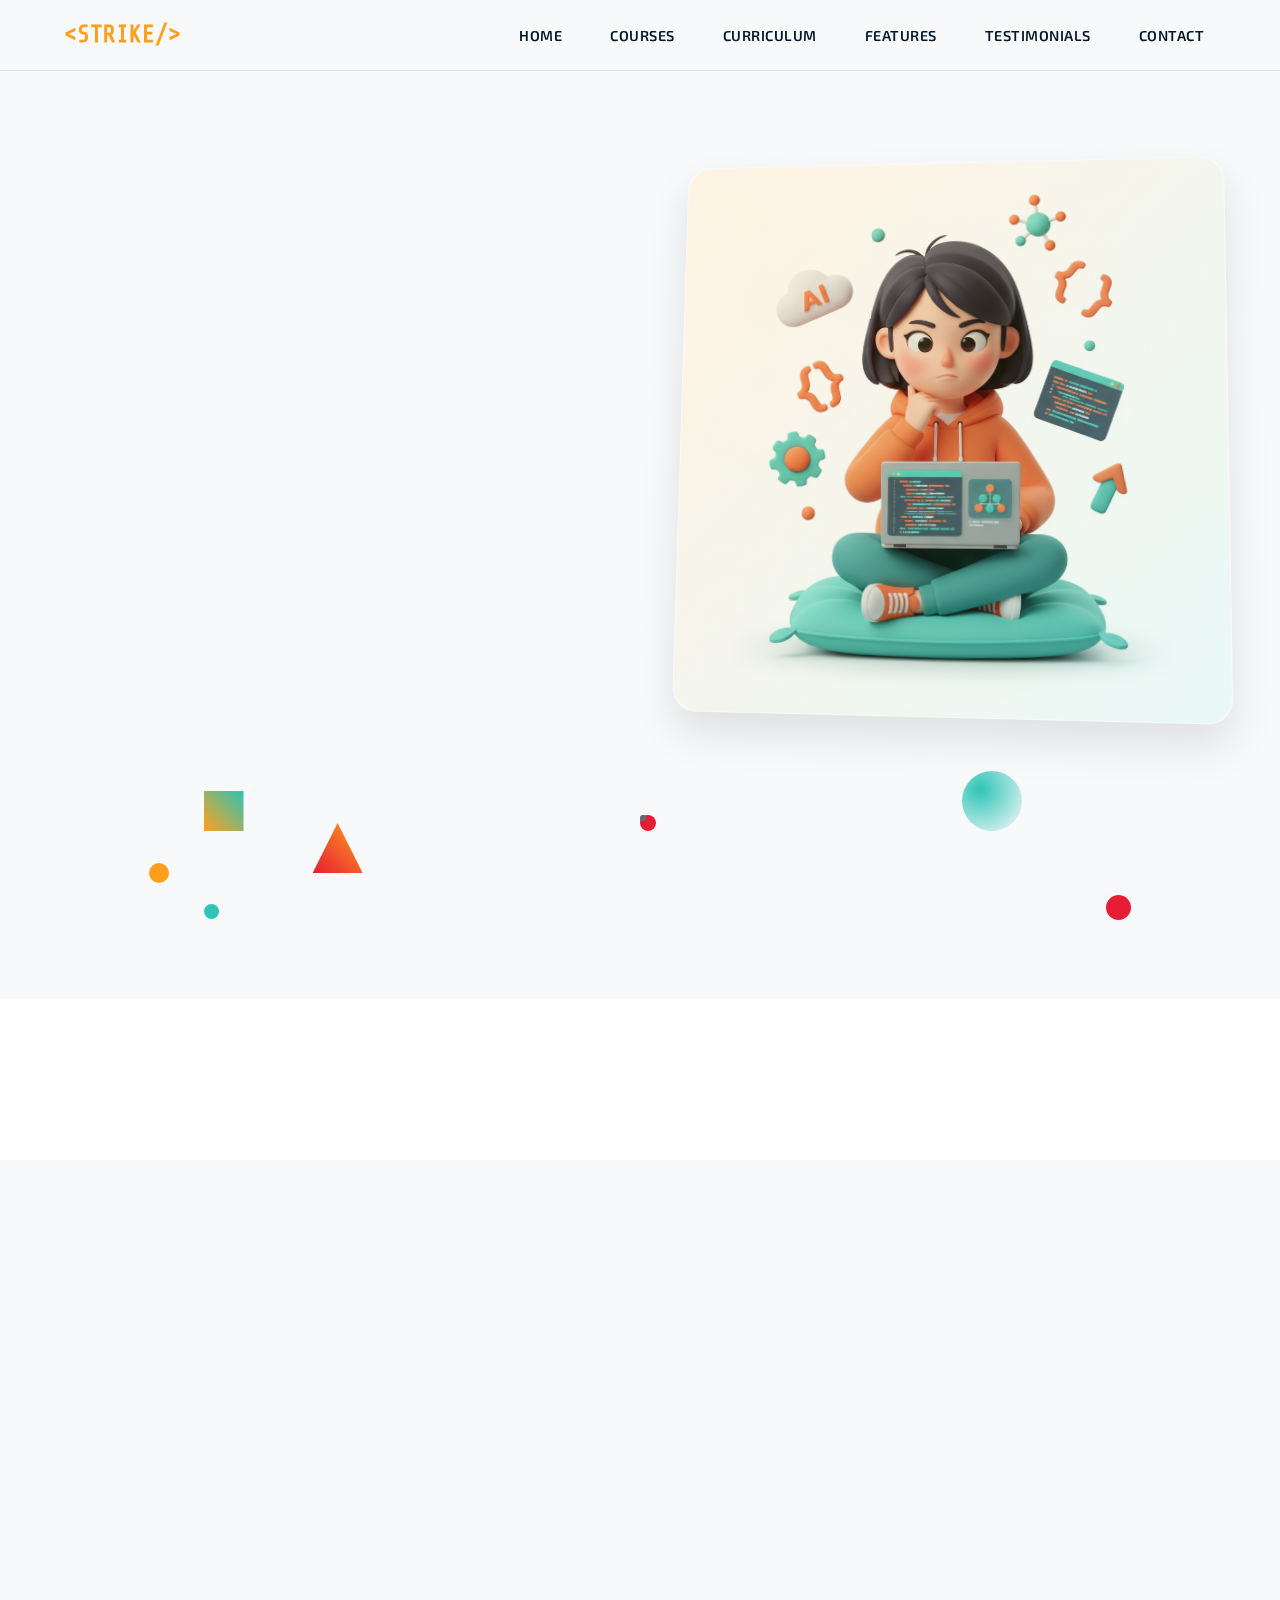
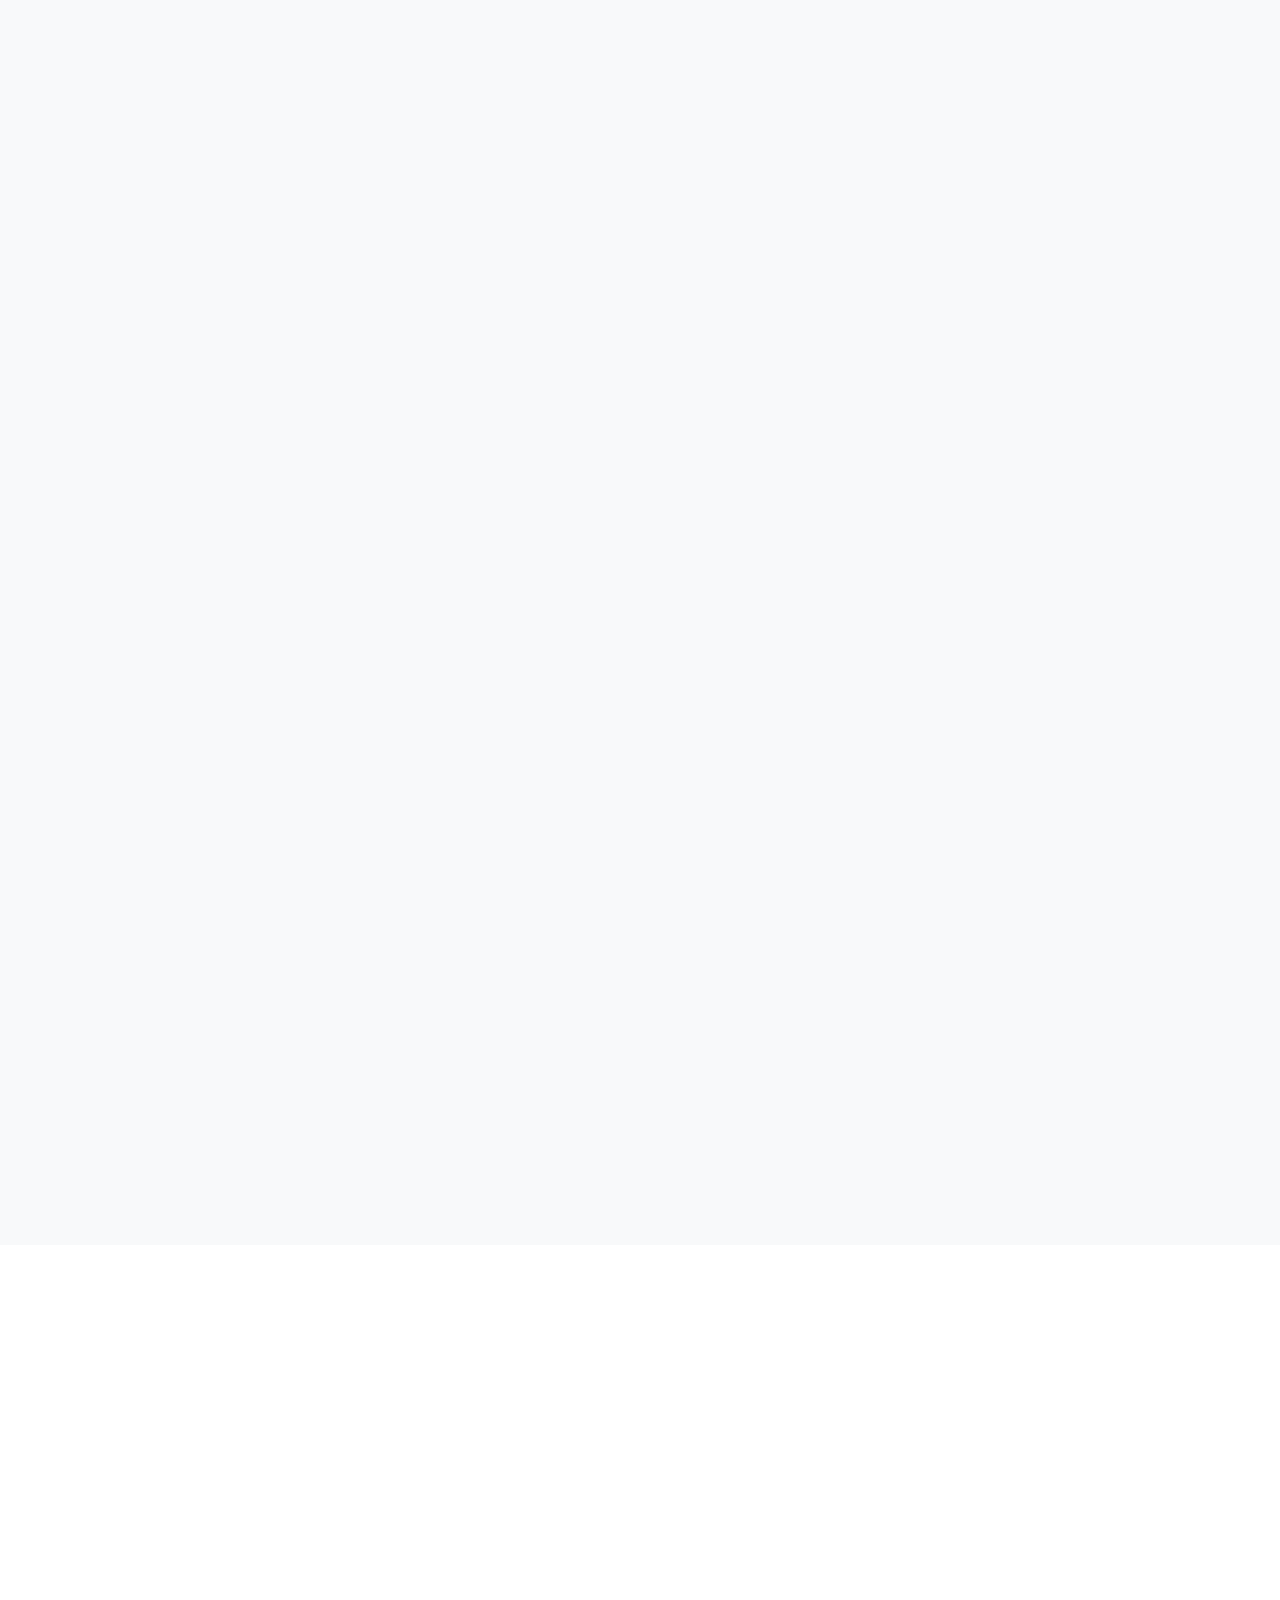
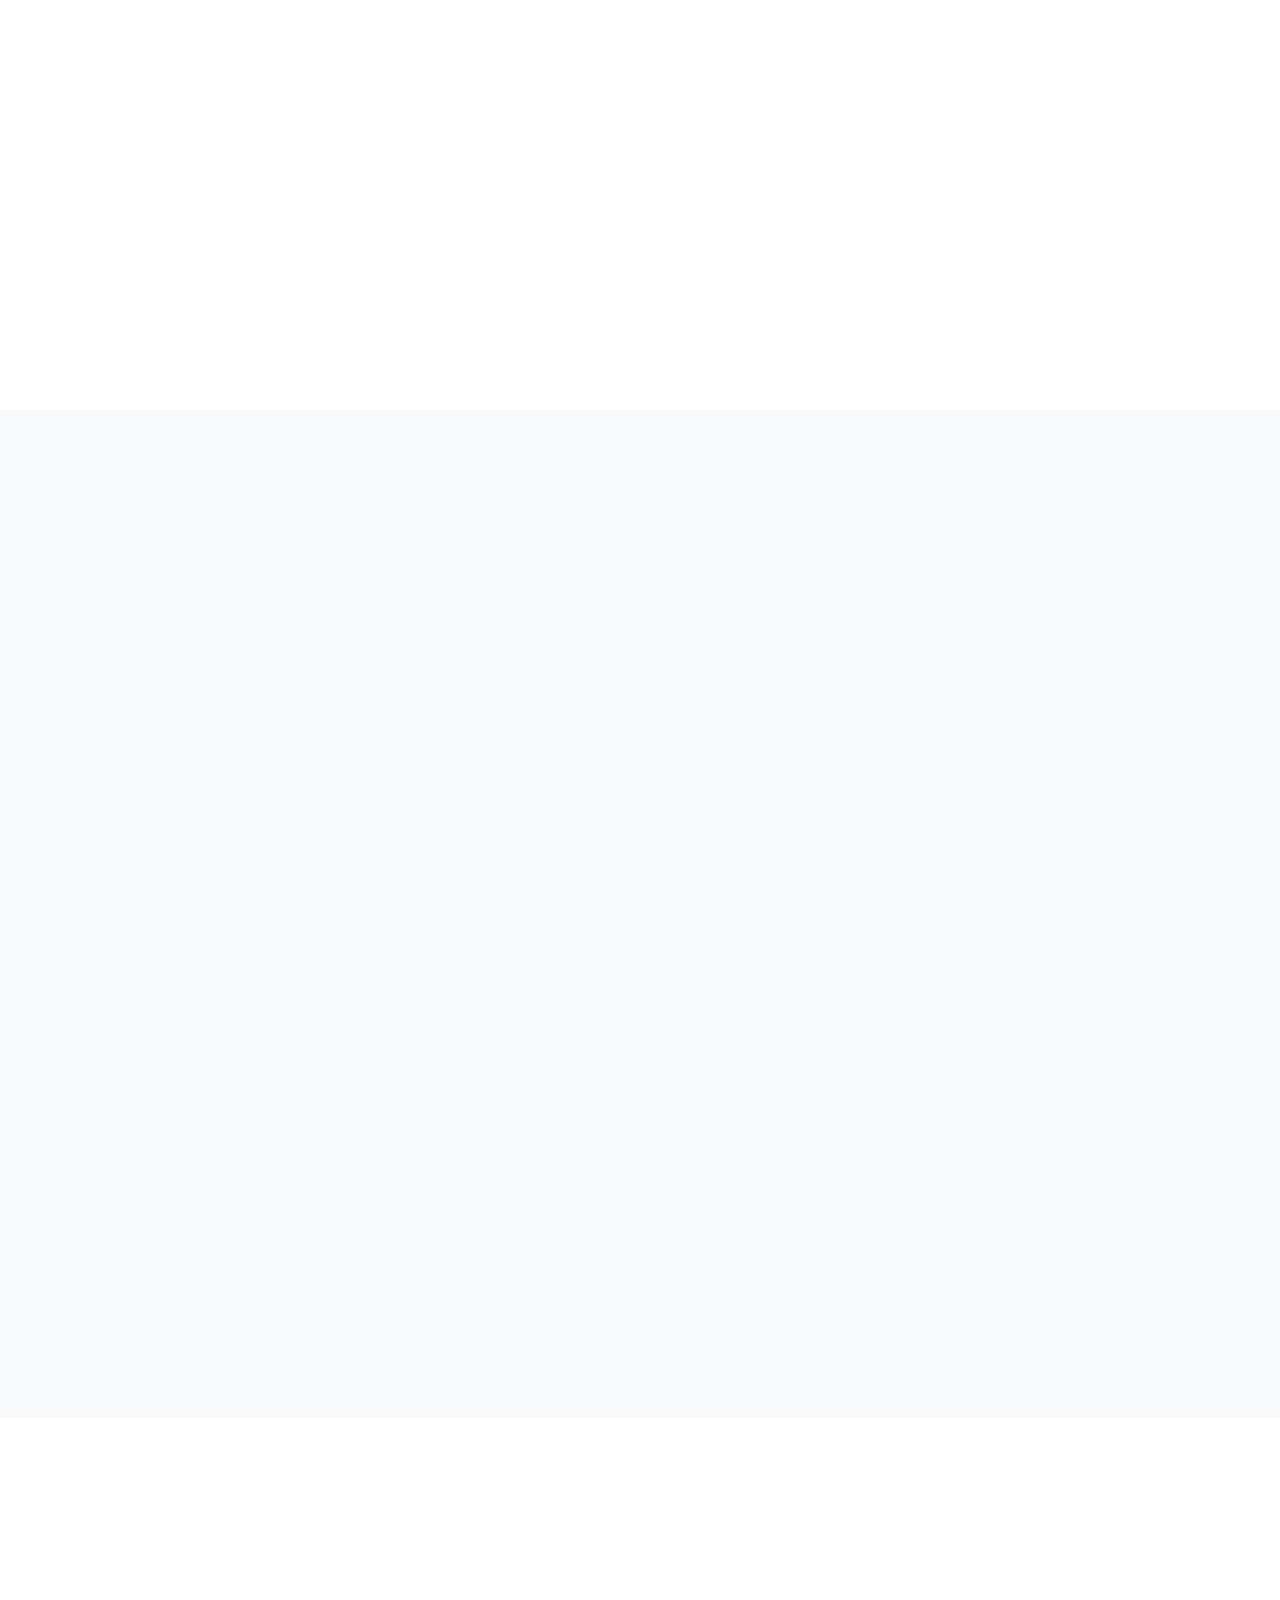
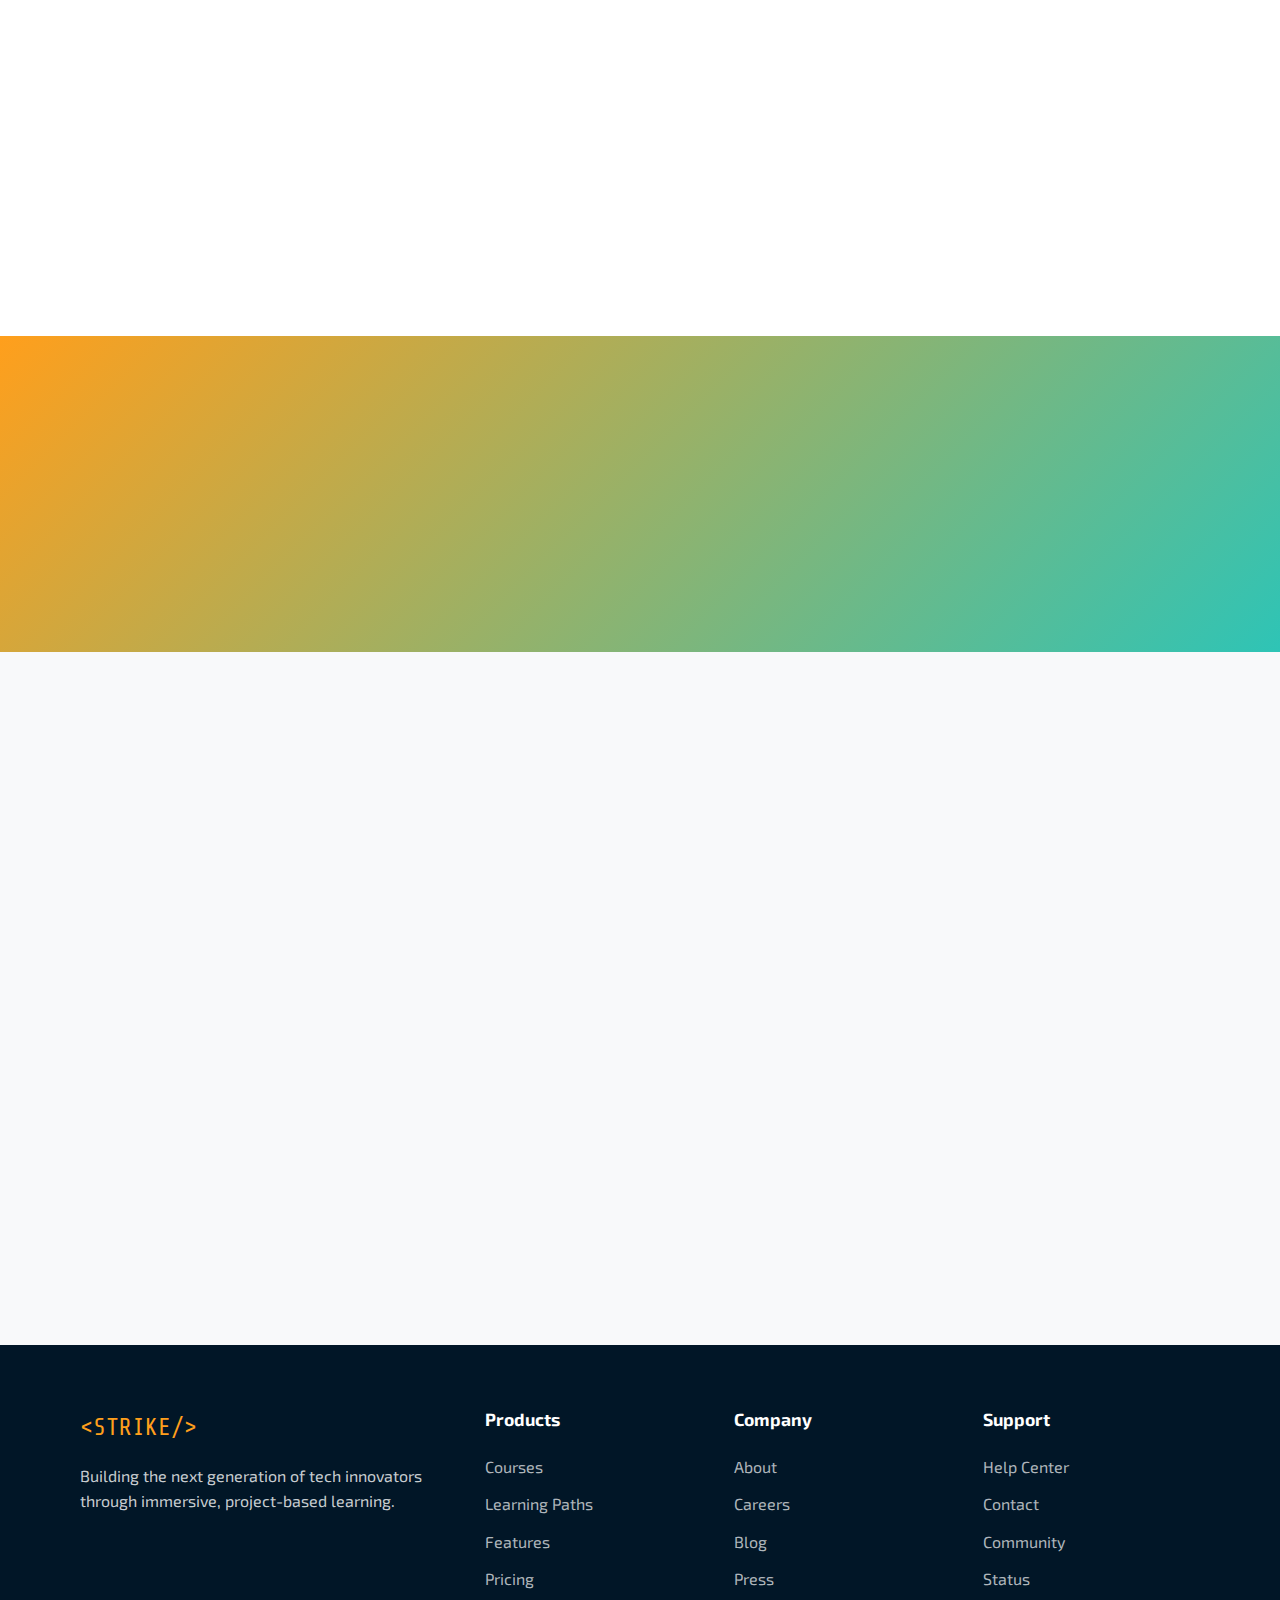
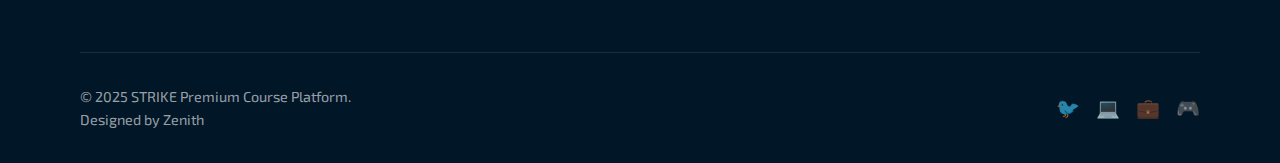
<file: index.html>
<!DOCTYPE html>
<html lang="en">
<head>
    <meta charset="UTF-8">
    <meta name="viewport" content="width=device-width, initial-scale=1.0">
    <title>STRIKE | Futuristic Education Platform</title>
    <link href="https://fonts.googleapis.com/css2?family=Exo+2:wght@300;400;600;700;800&family=Share+Tech+Mono&display=swap" rel="stylesheet">
    <link rel="stylesheet" href="style.css">
</head>
<body>


    <!-- Header with Navigation -->
    <header class="header" role="banner">
        <nav class="nav" role="navigation" aria-label="Main navigation">
            <div class="nav__brand">
                <span class="nav__logo" aria-hidden="true">&lt;STRIKE/&gt;</span>
            </div>
            <ul class="nav__menu">
                <li class="nav__item"><a href="#home" class="nav__link">Home</a></li>
                <li class="nav__item"><a href="#courses" class="nav__link">Courses</a></li>
                <li class="nav__item"><a href="#curriculum" class="nav__link">Curriculum</a></li>
                <li class="nav__item"><a href="#features" class="nav__link">Features</a></li>
                <li class="nav__item"><a href="#testimonials" class="nav__link">Testimonials</a></li>
                <li class="nav__item"><a href="#contact" class="nav__link">Contact</a></li>
            </ul>
            <div class="nav__hamburger" aria-label="Toggle menu" aria-expanded="false">
                <span></span>
                <span></span>
                <span></span>
            </div>
        </nav>
    </header>


        <!-- Main Section -->
    <main id="main-content" role="main">

        <!-- Hero Section -->
        <section id="home" class="hero section">
            <div class="container">
                <div class="hero__content">
                    <!-- <div class="hero__badge neon-glow">PREMIER TECH EDUCATION</div> -->
                    <h1 class="hero__title stagger-reveal">
                        <span class="hero__title-line">Code The</span>
                        <span class="hero__title-line hero__title--accent">Future</span>
                        <span class="hero__title-line">Learn Without Limits</span>
                    </h1>
                    <p class="hero__description fade-up">
                        Join the STRIKE Premium Course Platform and master cutting-edge technologies through immersive, 
                        project-based learning <br> experiences designed for the next generation of innovators.
                    </p>
                    <div class="hero__cta fade-up">
                        <a href="https://coderarmy.in/#course" target="_blank"><button class="btn btn--primary scan-sweep">Start Learning Free</button></a>
                        <a href="https://coderarmy.in/hackathon" target="_blank"><button class="btn btn--secondary magnetic-hover">About Hackathon</button></a>
                    </div>
                    <div class="hero__stats fade-up">
                        <div class="stat">
                            <div class="stat__number">5+</div>
                            <div class="stat__label">Courses</div>
                        </div>
                        <div class="stat">
                            <div class="stat__number">202K+</div>
                            <div class="stat__label">Students</div>
                        </div>
                        <div class="stat">
                            <div class="stat__number">98%</div>
                            <div class="stat__label">Success Rate</div>
                        </div>
                    </div>
                </div>
                
                <div class="hero__visual">
                    <div class="floating-shapes">
                        <div class="shape shape--cube"></div>
                        <div class="shape shape--sphere"></div>
                        <div class="shape shape--pyramid"></div>
                    </div>
                    <div class="orbiting-dots" aria-hidden="true">
                        <div class="dot dot--1"></div>
                        <div class="dot dot--2"></div>
                        <div class="dot dot--3"></div>
                        <div class="dot dot--4"></div>
                    </div>
                </div>

                <div class="hero__visual">
                    <div class="hero__floating-elements">
                        <div class="floating-element floating-element--1"></div>
                        <div class="floating-element floating-element--2"></div>
                        <div class="floating-element floating-element--3"></div>
                    </div>
                    <div class="hero__image-container neon-glow">
                        <img src="03.png" 
                             alt="STRIKE Education Platform - Students learning together" 
                             class="hero__image">
                        <div class="hero__image-overlay"></div>
                    </div>
                </div>

            </div>
        </section>


        <!-- Partners Section -->
        <section class="partners section">
            <div class="container">
                <p class="partners__label fade-up">Trusted by leading tech companies</p>
                <div class="partners__grid">
                    <div class="partner-logo fade-up">GOOGLE</div>
                    <div class="partner-logo fade-up">TECHNOVA</div>
                    <div class="partner-logo fade-up">QUANTUM</div>
                    <div class="partner-logo fade-up">SYNAPSE</div>
                    <div class="partner-logo fade-up">NEXUS AI</div>
                </div>
            </div>
        </section>

        <!-- Enhanced Courses Section -->
        <section id="courses" class="courses section">
            <div class="container">
                <div class="section-header fade-up">
                    <h2 class="section-title">Advanced Course Catalog</h2>
                    <p class="section-subtitle">Master in-demand technologies with our comprehensive learning paths</p>
                </div>

                <div class="course-grid">
                    <!-- Web Development Card -->
                    <article class="course-card neon-glow fade-up">
                        <div class="course-card__icon">⚡</div>
                        <h3 class="course-card__title">Web Development</h3>
                        <p class="course-card__description">
                            Full-stack development with modern frameworks, DevOps, and cloud deployment. Build responsive web applications from scratch.
                        </p>
                        <div class="course-card__meta">
                            <span class="course-card__duration">24 Weeks</span>
                            <span class="course-card__level">Advanced</span>
                        </div>
                        <button class="course-card__btn">Explore Path</button>
                    </article>

                    <!-- Cyber Security Card -->
                    <article class="course-card neon-glow fade-up">
                        <div class="course-card__icon">🛡️</div>
                         <h3 class="course-card__title">Cybersecurity</h3>
                         <p class="course-card__description">
                            Master ethical hacking, threat detection, and network defense. Build secure systems through hands-on penetration testing and cyber attack simulations.
                         </p>
                        <div class="course-card__meta">
                            <span class="course-card__duration">16 Weeks</span>
                            <span class="course-card__level">Advanced</span>
                         </div>
                         <button class="course-card__btn">Explore Path</button>
                    </article>


                    <!-- Operating Systems Card -->
                    <article class="course-card neon-glow fade-up">
                        <div class="course-card__icon">💻</div>
                        <h3 class="course-card__title">Operating Systems</h3>
                        <p class="course-card__description">
                            Deep dive into kernel development, process management, and system architecture. Understand how computers work at the core level.
                        </p>
                        <div class="course-card__meta">
                            <span class="course-card__duration">14 Weeks</span>
                            <span class="course-card__level">Advanced</span>
                        </div>
                        <button class="course-card__btn">Explore Path</button>
                    </article>

                    <!-- Live DSA Card -->
                    <article class="course-card neon-glow fade-up">
                        <div class="course-card__icon">📊</div>
                        <h3 class="course-card__title">Live DSA</h3>
                        <p class="course-card__description">
                            Data Structures and Algorithms with real-time coding sessions and interviews. Master problem-solving techniques.
                        </p>
                        <div class="course-card__meta">
                            <span class="course-card__duration">16 Weeks</span>
                            <span class="course-card__level">All Levels</span>
                        </div>
                        <button class="course-card__btn">Explore Path</button>
                    </article>

                    <!-- Generative AI Card -->
                    <article class="course-card neon-glow fade-up">
                        <div class="course-card__icon">🤖</div>
                        <h3 class="course-card__title">Generative AI</h3>
                        <p class="course-card__description">
                            Build and deploy cutting-edge GenAI models, transformers, and diffusion networks. Create intelligent applications.
                        </p>
                        <div class="course-card__meta">
                            <span class="course-card__duration">18 Weeks</span>
                            <span class="course-card__level">Advanced</span>
                        </div>
                        <button class="course-card__btn">Explore Path</button>
                    </article>

                    <!-- Data Science Card -->
                    <article class="course-card neon-glow fade-up">
                        <div class="course-card__icon">📈</div>
                        <h3 class="course-card__title">Data Science</h3>
                        <p class="course-card__description">
                            Advanced analytics, machine learning, and data-driven decision making. Transform data into actionable insights.
                        </p>
                        <div class="course-card__meta">
                            <span class="course-card__duration">24 Weeks</span>
                            <span class="course-card__level">Intermediate</span>
                        </div>
                        <button class="course-card__btn">Explore Path</button>
                    </article>

                    <!-- NLP Card -->
                    <article class="course-card neon-glow fade-up">
                        <div class="course-card__icon">🗣️</div>
                        <h3 class="course-card__title">NLP</h3>
                        <p class="course-card__description">
                            Natural Language Processing with transformers, LLMs, and real-world applications. Make computers understand human language.
                        </p>
                        <div class="course-card__meta">
                            <span class="course-card__duration">12 Weeks</span>
                            <span class="course-card__level">Advanced</span>
                        </div>
                        <button class="course-card__btn">Explore Path</button>
                    </article>

                    <!-- ML Engineering Card -->
                    <article class="course-card neon-glow fade-up">
                        <div class="course-card__icon">⚙️</div>
                        <h3 class="course-card__title">ML Engineering</h3>
                        <p class="course-card__description">
                            Production-ready machine learning systems, MLOps, and deployment strategies. Bridge the gap between research and production.
                        </p>
                        <div class="course-card__meta">
                            <span class="course-card__duration">20 Weeks</span>
                            <span class="course-card__level">Expert</span>
                        </div>
                        <button class="course-card__btn">Explore Path</button>
                    </article>

                    <!-- System Design Card -->
                    <article class="course-card neon-glow fade-up">
                        <div class="course-card__icon">🔧</div>
                        <h3 class="course-card__title">System Design</h3>
                        <p class="course-card__description">
                            Architect scalable, reliable distributed systems and microservices. Master system design fundamentals, learn design patterns and best practices.
                        </p>
                        <div class="course-card__meta">
                            <span class="course-card__duration">10 Weeks</span>
                            <span class="course-card__level">Intermediate</span>
                        </div>
                        <button class="course-card__btn">Explore Path</button>
                    </article>


                </div>
            </div>
        </section>

        <!-- Curriculum Section -->
        <section id="curriculum" class="curriculum section">
            <div class="container">
                <div class="section-header fade-up">
                    <h2 class="section-title">Structured Learning Paths</h2>
                    <p class="section-subtitle">Comprehensive curriculum designed by industry experts</p>
                </div>

                <div class="curriculum-grid">
                    <div class="path-card parallax-depth fade-up">
                        <h3 class="path-card__title">Web Development Path</h3>
                        <div class="path-card__progress">
                            <div class="progress-bar">
                                <div class="progress-fill" style="width: 85%"></div>
                            </div>
                            <span>85% Completion Rate</span>
                        </div>
                        <ul class="path-card__modules">
                            <li class="module-item">
                                <span class="module-check">✓</span>
                                HTML5 & CSS3 Advanced Concepts
                            </li>
                            <li class="module-item">
                                <span class="module-check">✓</span>
                                JavaScript ES6+ & Modern Frameworks
                            </li>
                            <li class="module-item">
                                <span class="module-check">✓</span>
                                React/Vue.js Mastery
                            </li>
                            <li class="module-item">
                                <span class="module-check">●</span>
                                Node.js & Backend Development
                            </li>
                            <li class="module-item">
                                <span class="module-check">●</span>
                                Database Integration & APIs
                            </li>
                            <li class="module-item">
                                <span class="module-check">●</span>
                                DevOps & Cloud Deployment
                            </li>
                        </ul>
                    </div>

                    <div class="path-card parallax-depth fade-up">
                        <h3 class="path-card__title">AI & ML Engineering</h3>
                        <div class="path-card__progress">
                            <div class="progress-bar">
                                <div class="progress-fill" style="width: 70%"></div>
                            </div>
                            <span>70% Completion Rate</span>
                        </div>
                        <ul class="path-card__modules">
                            <li class="module-item">
                                <span class="module-check">✓</span>
                                Python for Data Science
                            </li>
                            <li class="module-item">
                                <span class="module-check">✓</span>
                                Statistical Learning & EDA
                            </li>
                            <li class="module-item">
                                <span class="module-check">✓</span>
                                Machine Learning Fundamentals
                            </li>
                            <li class="module-item">
                                <span class="module-check">●</span>
                                Deep Learning & Neural Networks
                            </li>
                            <li class="module-item">
                                <span class="module-check">●</span>
                                NLP & Computer Vision
                            </li>
                            <li class="module-item">
                                <span class="module-check">●</span>
                                MLOps & Production Deployment
                            </li>
                        </ul>
                    </div>
                </div>
            </div>
        </section>

        <!-- Features Section -->
        <section id="features" class="features section">
            <div class="container">
                <div class="section-header fade-up">
                    <h2 class="section-title">Why Choose STRIKE?</h2>
                    <p class="section-subtitle">Experience the future of tech education</p>
                </div>

                <div class="features-grid">
                <div class="feature-card fade-up">
                    <div class="feature-icon">🚀</div>
                    <h3>Live Interactive Sessions</h3>
                    <p>Real-time coding with industry experts and immediate feedback on your progress.</p>
                </div>
            
                <div class="feature-card fade-up">
                    <div class="feature-icon">📚</div>
                    <h3>Project-Based Learning</h3>
                    <p>Build portfolio-worthy projects that solve real-world problems and challenges.</p>
                </div>
            
                <div class="feature-card fade-up">
                    <div class="feature-icon">👥</div>
                    <h3>Community Driven</h3>
                    <p>Collaborate with peers, join study groups, and network with professionals.</p>
                </div>
            
                <div class="feature-card fade-up">
                    <div class="feature-icon">🎯</div>
                    <h3>Career Support</h3>
                    <p>Resume reviews, mock interviews, and direct connections to hiring partners.</p>
                </div>
            
                <div class="feature-card fade-up">
                    <div class="feature-icon">⚡</div>
                    <h3>Cutting-Edge Content</h3>
                    <p>Always updated curriculum with the latest technologies and best practices.</p>
                </div>
            
                <div class="feature-card fade-up">
                    <div class="feature-icon">🏆</div>
                    <h3>Certification</h3>
                    <p>Industry-recognized certificates that boost your career prospects.</p>
                </div>
            
                <div class="feature-card fade-up">
                    <div class="feature-icon">🌟</div>
                    <h3>1:1 Mentorship</h3>
                    <p>Personalized guidance from industry experts to accelerate your learning journey and career growth.</p>
                </div>
            
                <div class="feature-card fade-up">
                    <div class="feature-icon">📱</div>
                    <h3>Flexible Learning</h3>
                    <p>Learn at your own pace with lifetime access to course materials and 24/7 platform availability.</p>
                </div>
            </div>
            </div>
        </section>

        <!-- Testimonials Section -->
        <section id="testimonials" class="testimonials section">
            <div class="container">
                <div class="section-header fade-up">
                    <h2 class="section-title">Success Stories</h2>
                    <p class="section-subtitle">Hear from our alumni community</p>
                </div>

                <div class="testimonials-grid">
                    <div class="testimonial-card fade-up">
                        <div class="testimonial-content">
                            "STRIKE's structured learning path took me from junior developer to tech lead quickly."
                        </div>
                        <div class="testimonial-author">
                            <div class="author-avatar">PB</div>
                            <div class="author-info">
                                <div class="author-name">Pulkit Bhardwaj</div>
                                <div class="author-role">Senior ML Engineer @ TechNova</div>
                            </div>
                        </div>
                    </div>

                    <div class="testimonial-card fade-up">
                        <div class="testimonial-content">
                            "The project-based approach helped me build a portfolio that impressed recruiters. Landed my dream job at Google!"
                        </div>
                        <div class="testimonial-author">
                            <div class="author-avatar">PB</div>
                            <div class="author-info">
                                <div class="author-name">Priti Biswas</div>
                                <div class="author-role">Software Engineer @ Google</div>
                            </div>
                        </div>
                    </div>

                    <div class="testimonial-card fade-up">
                        <div class="testimonial-content">
                            "As a career switcher, STRIKE provided the structure and support I needed to break into tech successfully."
                        </div>
                        <div class="testimonial-author">
                            <div class="author-avatar">SB</div>
                            <div class="author-info">
                                <div class="author-name">Souvik Bag</div>
                                <div class="author-role">Full-Stack Developer @ Quantum</div>
                            </div>
                        </div>
                    </div>
                </div>
            </div>
        </section>

        <!-- CTA Section -->
        <section class="cta-section section">
            <div class="container">
                <div class="cta-content fade-up">
                    <h2 class="cta-title">Ready to Transform Your Career?</h2>
                    <p class="cta-description">
                        Join thousands of developers and engineers who have accelerated their careers with STRIKE.
                    </p>
                    <div class="cta-buttons">
                        <a href="https://coderarmy.in/#course" target="_blank"><button class="btn btn--primary scan-sweep">Start Free Trial</button></a>
                        <button class="btn btn--secondary magnetic-hover">Schedule a Call</button>
                    </div>
                </div>
            </div>
        </section>

        <!-- Contact Section -->
        <section id="contact" class="contact section">
            <div class="container">
                <div class="contact-grid">
                    <div class="contact-info fade-up">
                        <h2 class="section-title">Get In Touch</h2>
                        <p class="contact-description">
                            Have questions? Our team is here to help you start your learning journey.
                        </p>
                        <div class="contact-methods">
                            <div class="contact-method">
                                <div class="method-icon">📧</div>
                                <div class="method-info">
                                    <div class="method-label">Email</div>
                                    <div class="method-value">hello@strikecourse.com</div>
                                </div>
                            </div>
                            <div class="contact-method">
                                <div class="method-icon">🌐</div>
                                <div class="method-info">
                                    <div class="method-label">Discord</div>
                                    <div class="method-value">Join our community</div>
                                </div>
                            </div>
                            <div class="contact-method">
                                <div class="method-icon">📍</div>
                                <div class="method-info">
                                    <div class="method-label">Office</div>
                                    <div class="method-value">Delhi, India</div>
                                </div>
                            </div>
                        </div>
                    </div>

                    <div class="contact-form fade-up">
                        <form class="form">
                            <div class="form-group">
                                <label for="name" class="form-label">Full Name</label>
                                <input type="text" id="name" class="form-input" placeholder="Enter your name">
                            </div>
                            <div class="form-group">
                                <label for="email" class="form-label">Email Address</label>
                                <input type="email" id="email" class="form-input" placeholder="Enter your email">
                            </div>
                            <div class="form-group">
                                <label for="interest" class="form-label">Interest Area</label>
                                <select id="interest" class="form-select">
                                    <option value="">Select your interest</option>
                                    <option value="web-dev">Web Development</option>
                                    <option value="ai-ml">AI & Machine Learning</option>
                                    <option value="data-science">Data Science</option>
                                    <option value="system-design">System Design</option>
                                </select>
                            </div>
                            <div class="form-group">
                                <label for="message" class="form-label">Message</label>
                                <textarea id="message" class="form-textarea" placeholder="Tell us about your goals..." rows="4"></textarea>
                            </div>
                            <button type="submit" class="form-submit scan-sweep">Send Message</button>
                        </form>
                    </div>
                </div>
            </div>
        </section>
    </main>

    <!-- Footer -->
    <footer class="footer" role="contentinfo">
        <div class="container">
            <div class="footer-content">
                <div class="footer-brand">
                    <div class="footer-logo">&lt;STRIKE/&gt;</div>
                    <p class="footer-description">
                        Building the next generation of tech innovators through immersive, project-based learning.
                    </p>
                </div>

                <div class="footer-links">
                    <div class="footer-column">
                        <h4 class="footer-title">Products</h4>
                        <ul class="footer-list">
                            <li><a href="#courses">Courses</a></li>
                            <li><a href="#curriculum">Learning Paths</a></li>
                            <li><a href="#features">Features</a></li>
                            <li><a href="#pricing">Pricing</a></li>
                        </ul>
                    </div>

                    <div class="footer-column">
                        <h4 class="footer-title">Company</h4>
                        <ul class="footer-list">
                            <li><a href="#about">About</a></li>
                            <li><a href="#careers">Careers</a></li>
                            <li><a href="#blog">Blog</a></li>
                            <li><a href="#press">Press</a></li>
                        </ul>
                    </div>

                    <div class="footer-column">
                        <h4 class="footer-title">Support</h4>
                        <ul class="footer-list">
                            <li><a href="#help">Help Center</a></li>
                            <li><a href="#contact">Contact</a></li>
                            <li><a href="#community">Community</a></li>
                            <li><a href="#status">Status</a></li>
                        </ul>
                    </div>
                </div>
            </div>

            <div class="footer-bottom">
                <div class="footer-copyright">
                    &copy; 2025 STRIKE Premium Course Platform.<br>
                    Designed by Zenith
                </div>
                <div class="footer-social">
                    <a href="#" class="social-link" aria-label="Twitter">🐦</a>
                    <a href="#" class="social-link" aria-label="GitHub">💻</a>
                    <a href="#" class="social-link" aria-label="LinkedIn">💼</a>
                    <a href="#" class="social-link" aria-label="Discord">🎮</a>
                </div>
            </div>
        </div>
    </footer>
</body>
</html>
</file>
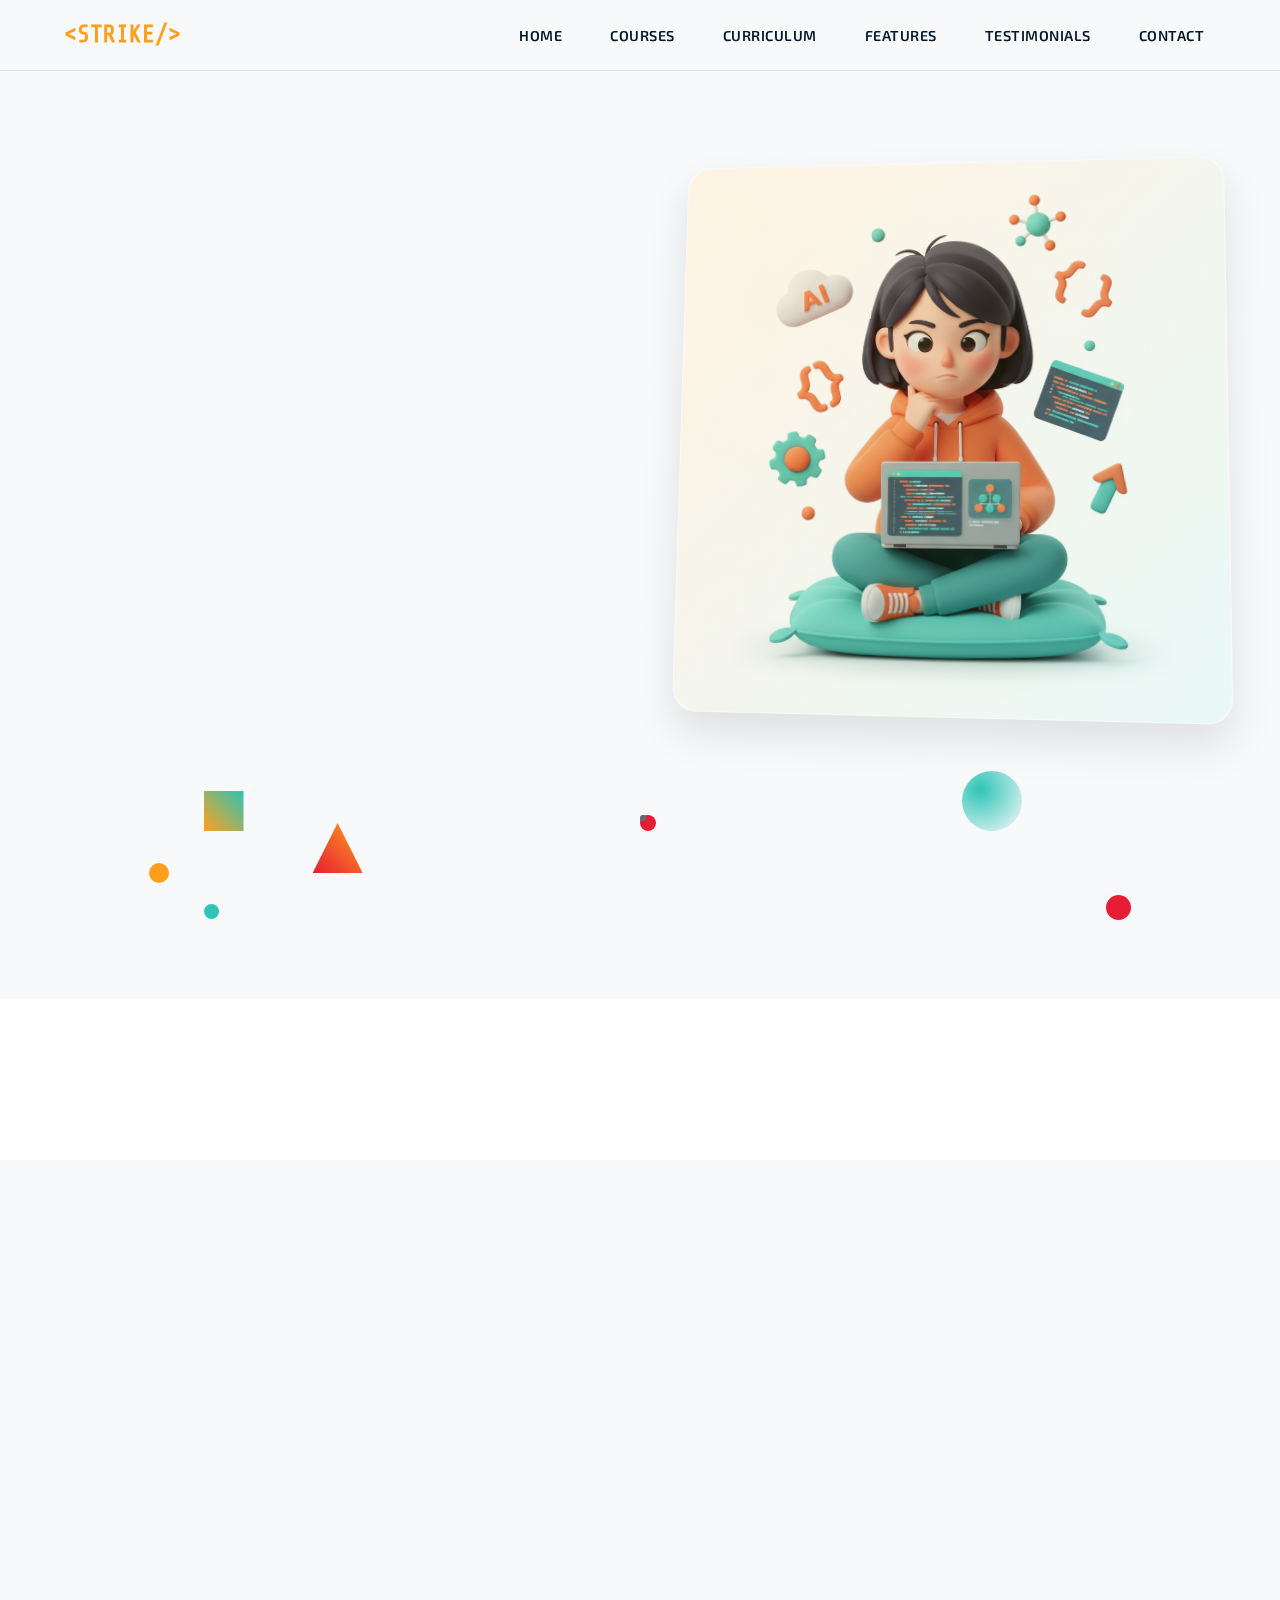
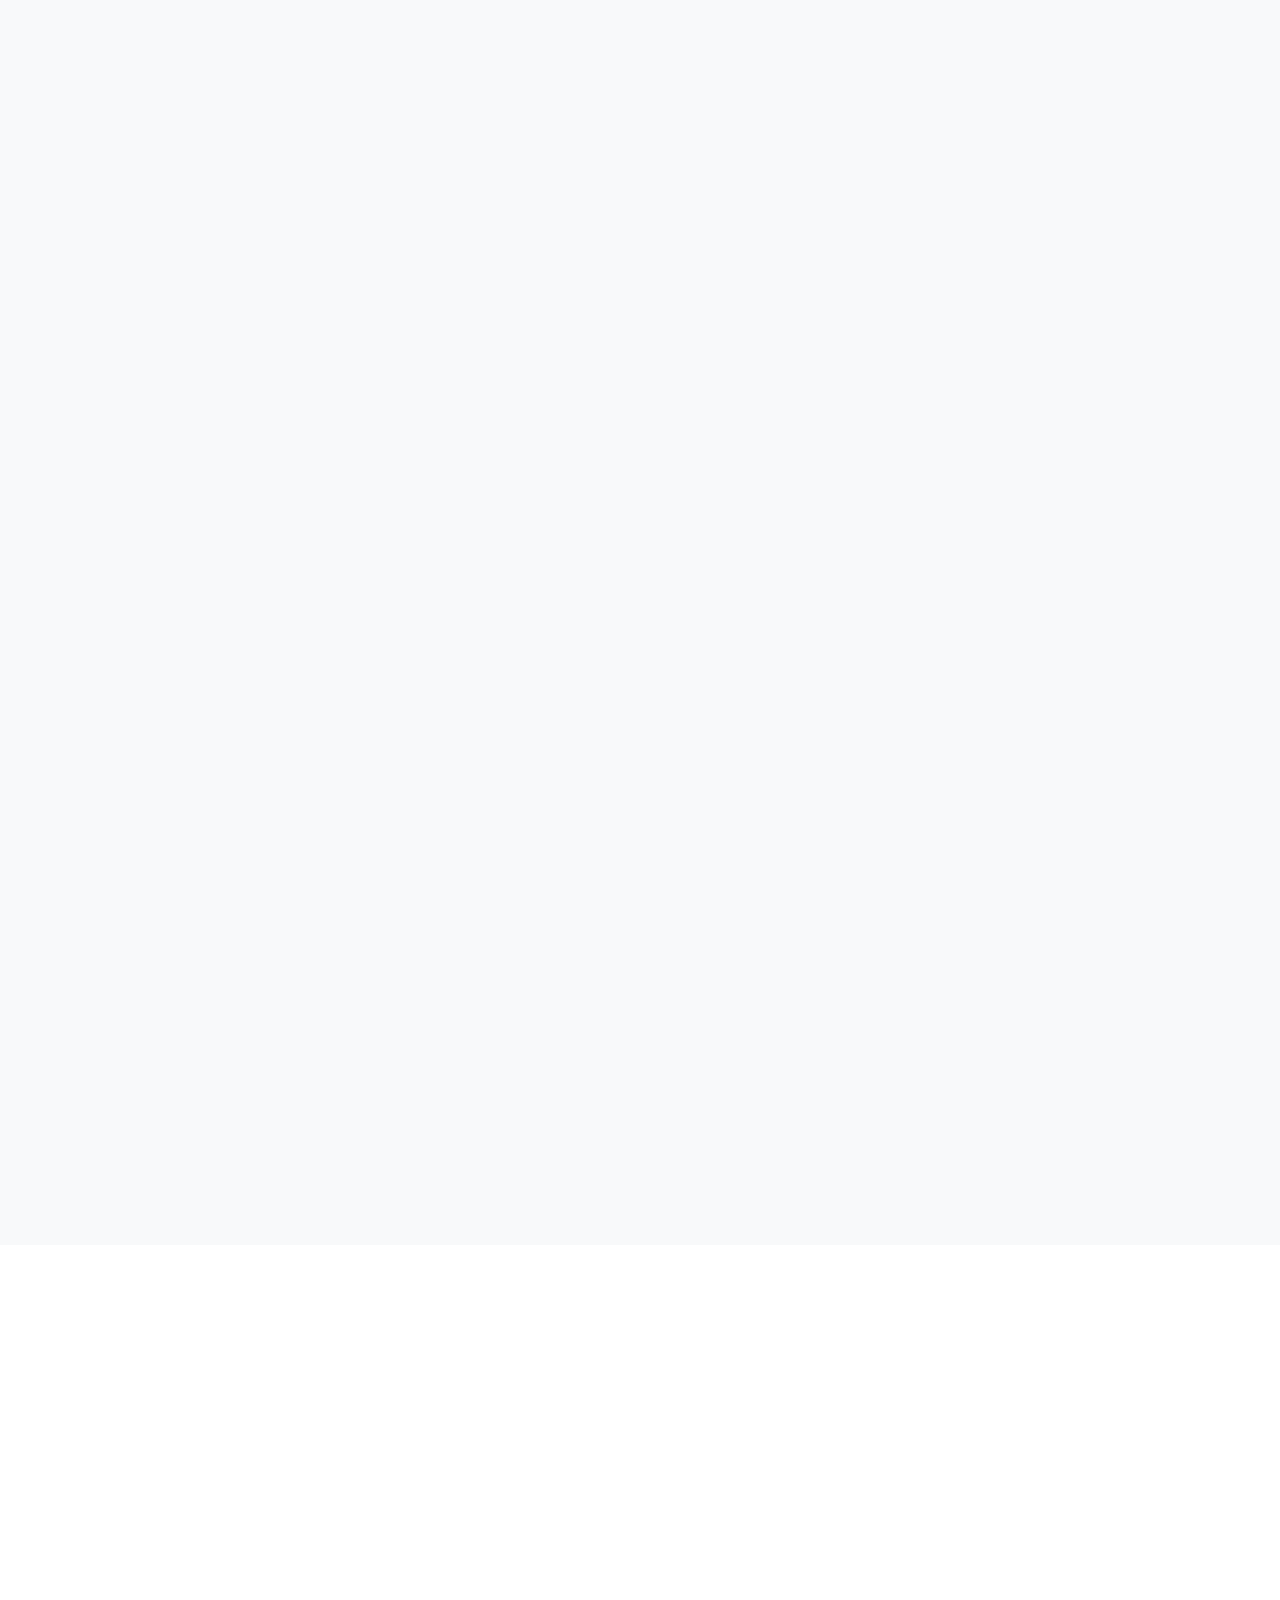
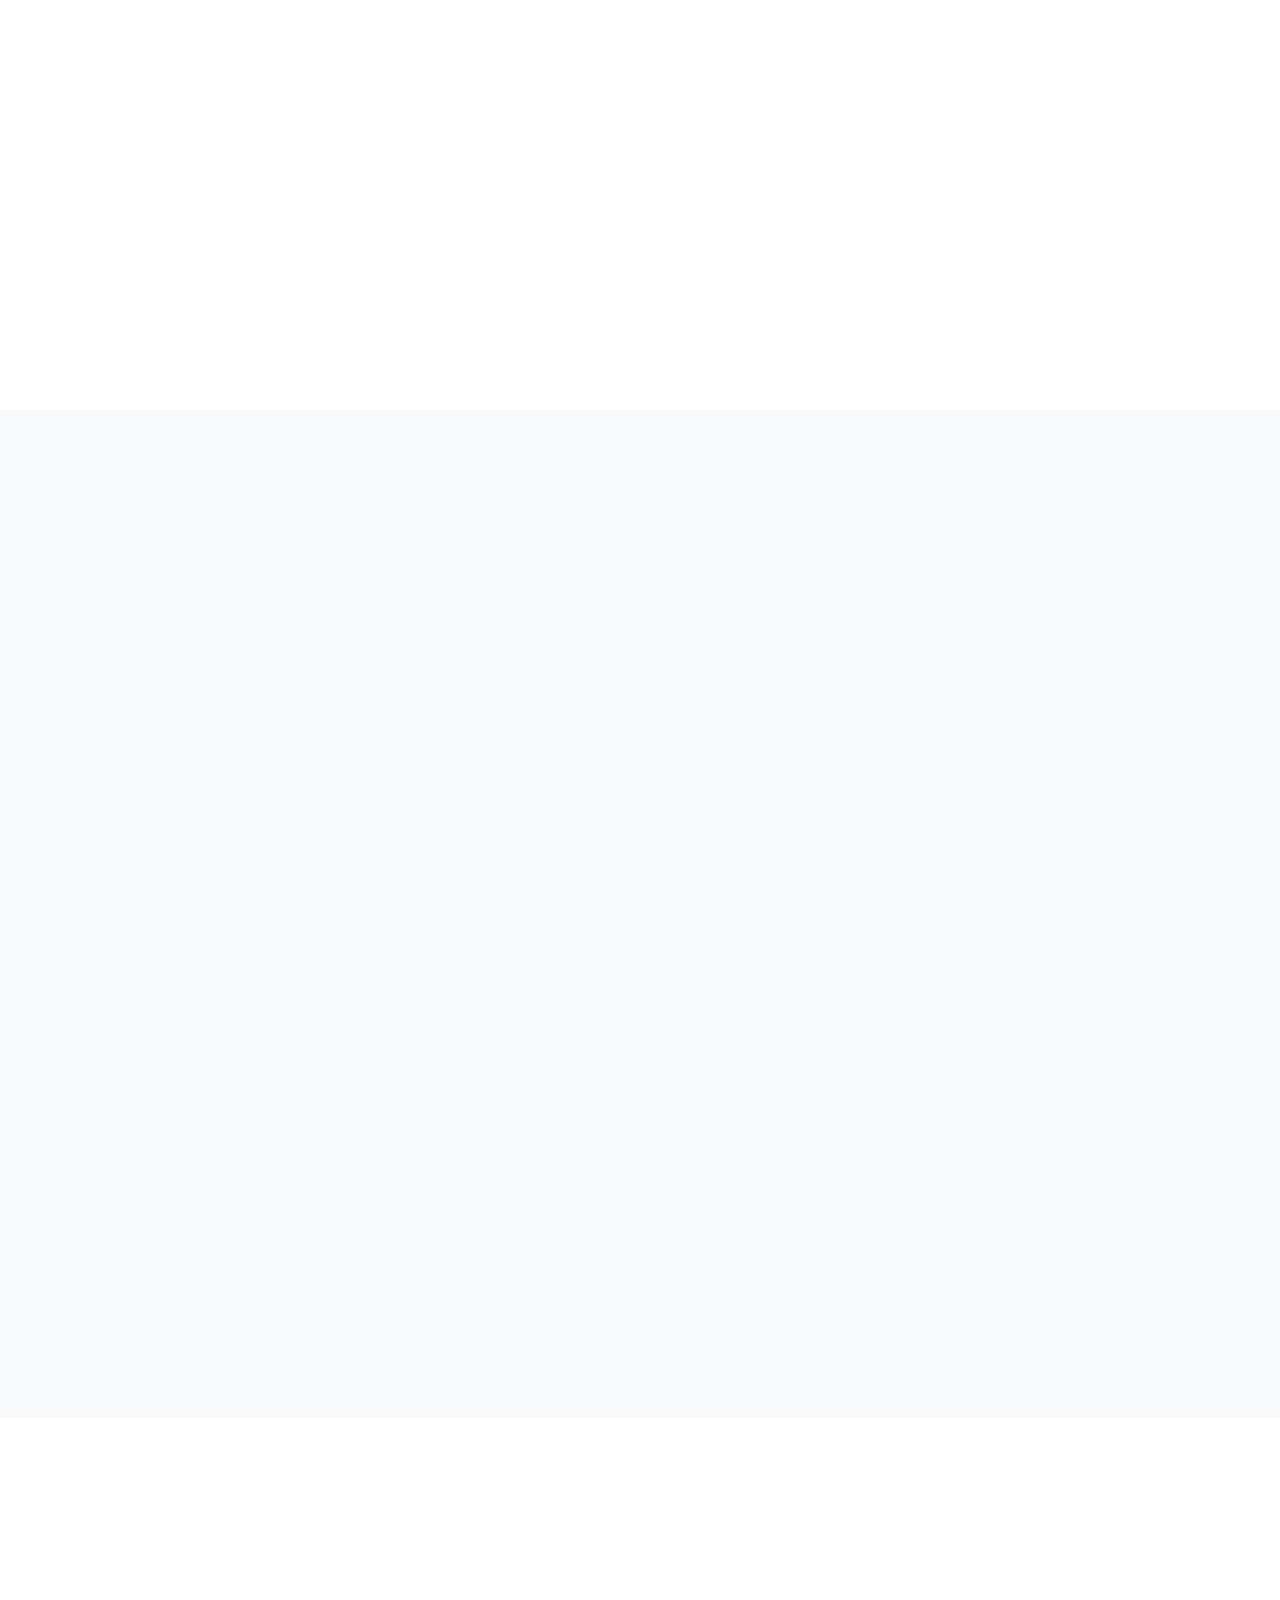
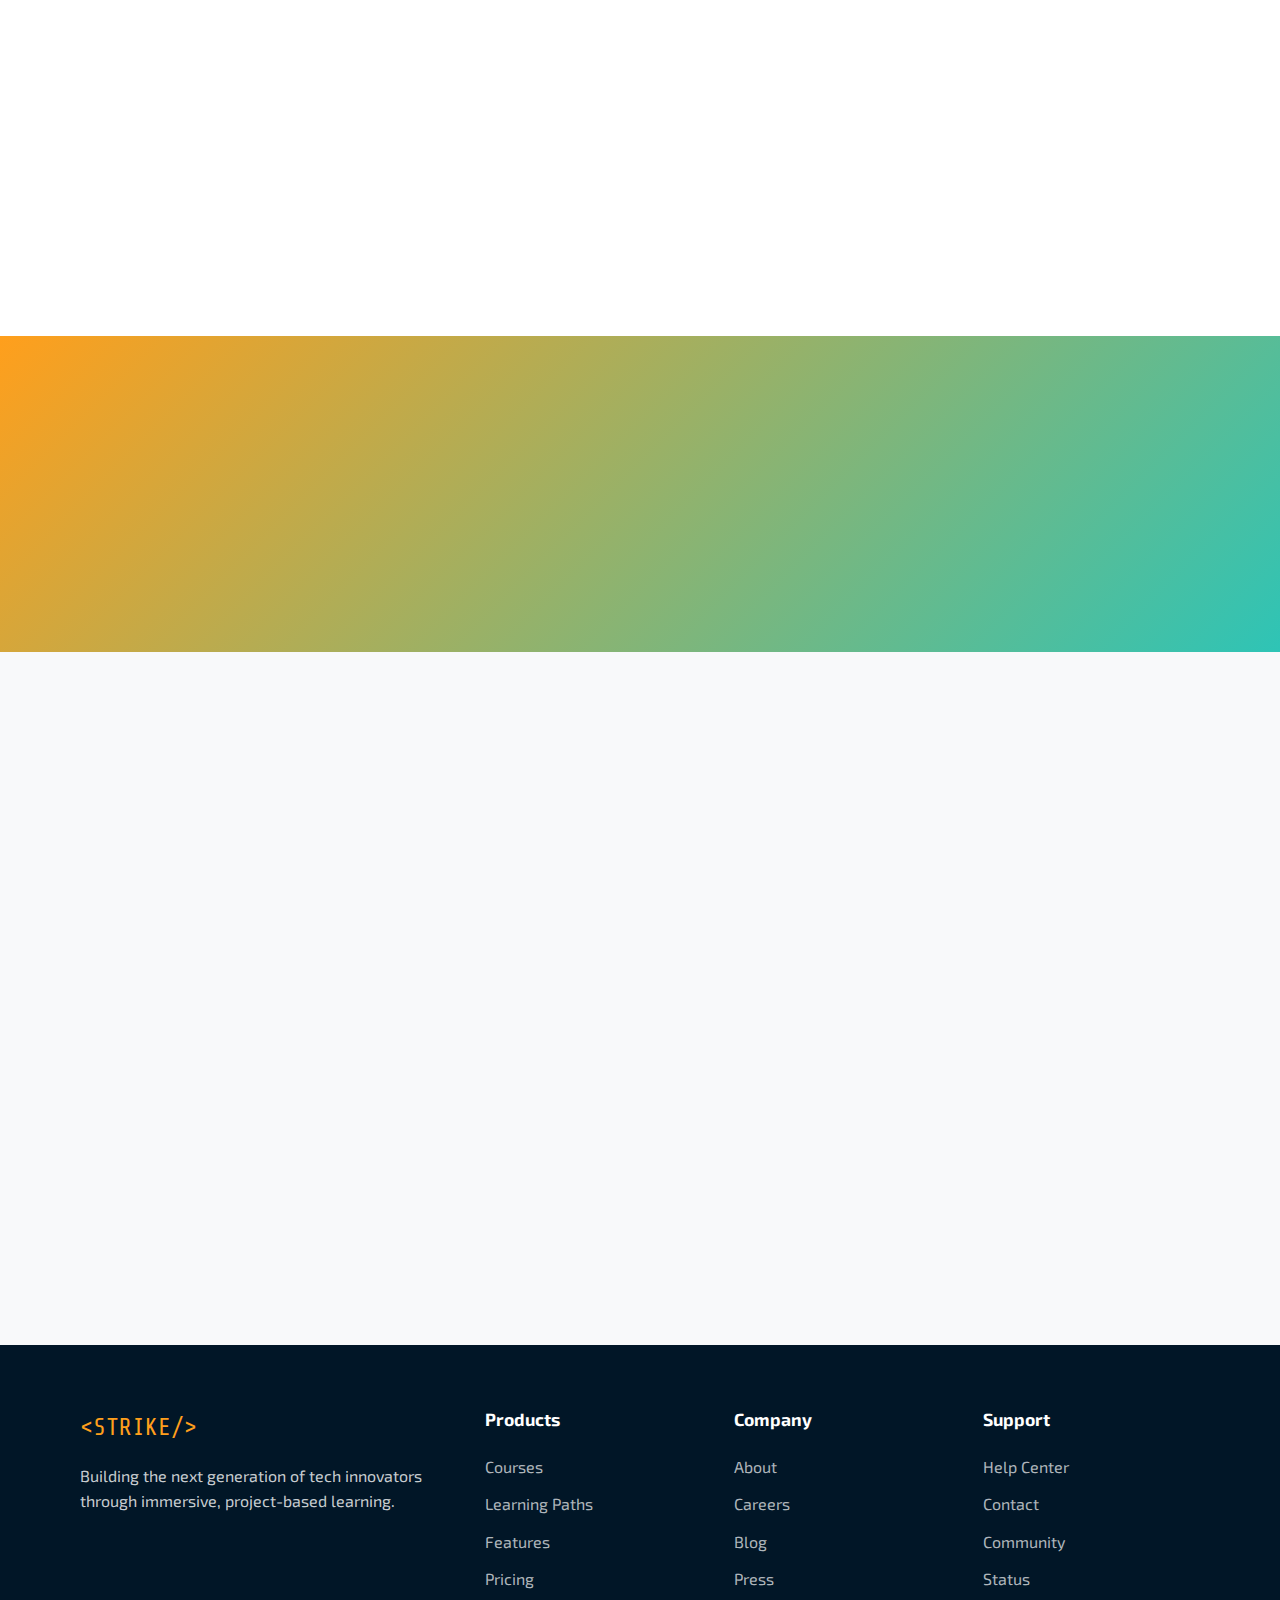
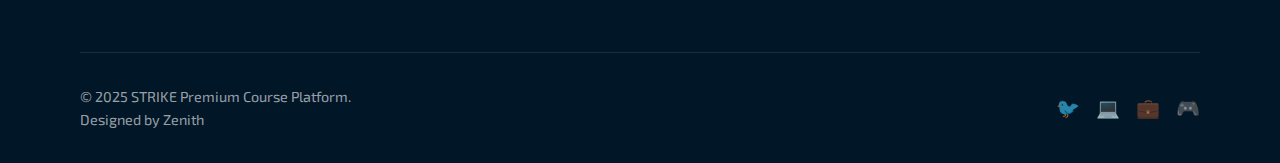
<file: huddy.html>
<!DOCTYPE html>
<html lang="en">
<head>
    <meta charset="UTF-8">
    <meta name="viewport" content="width=device-width, initial-scale=1.0">
    <title>STRIKE | Futuristic Education Platform</title>
    <link href="https://fonts.googleapis.com/css2?family=Exo+2:wght@300;400;600;700;800&family=Share+Tech+Mono&display=swap" rel="stylesheet">
    <link rel="stylesheet" href="beauty.css">
</head>
<body>


    <!-- Header with Navigation -->
    <header class="header" role="banner">
        <nav class="nav" role="navigation" aria-label="Main navigation">
            <div class="nav__brand">
                <span class="nav__logo" aria-hidden="true">&lt;STRIKE/&gt;</span>
            </div>
            <ul class="nav__menu">
                <li class="nav__item"><a href="#home" class="nav__link">Home</a></li>
                <li class="nav__item"><a href="#courses" class="nav__link">Courses</a></li>
                <li class="nav__item"><a href="#curriculum" class="nav__link">Curriculum</a></li>
                <li class="nav__item"><a href="#features" class="nav__link">Features</a></li>
                <li class="nav__item"><a href="#testimonials" class="nav__link">Testimonials</a></li>
                <li class="nav__item"><a href="#contact" class="nav__link">Contact</a></li>
            </ul>
            <div class="nav__hamburger" aria-label="Toggle menu" aria-expanded="false">
                <span></span>
                <span></span>
                <span></span>
            </div>
        </nav>
    </header>


        <!-- Main Section -->
    <main id="main-content" role="main">

        <!-- Hero Section -->
        <section id="home" class="hero section">
            <div class="container">
                <div class="hero__content">
                    <!-- <div class="hero__badge neon-glow">PREMIER TECH EDUCATION</div> -->
                    <h1 class="hero__title stagger-reveal">
                        <span class="hero__title-line">Code The</span>
                        <span class="hero__title-line hero__title--accent">Future</span>
                        <span class="hero__title-line">Learn Without Limits</span>
                    </h1>
                    <p class="hero__description fade-up">
                        Join the STRIKE Premium Course Platform and master cutting-edge technologies through immersive, 
                        project-based learning <br> experiences designed for the next generation of innovators.
                    </p>
                    <div class="hero__cta fade-up">
                        <a href="https://coderarmy.in/#course" target="_blank"><button class="btn btn--primary scan-sweep">Start Learning Free</button></a>
                        <a href="https://coderarmy.in/hackathon" target="_blank"><button class="btn btn--secondary magnetic-hover">About Hackathon</button></a>
                    </div>
                    <div class="hero__stats fade-up">
                        <div class="stat">
                            <div class="stat__number">5+</div>
                            <div class="stat__label">Courses</div>
                        </div>
                        <div class="stat">
                            <div class="stat__number">202K+</div>
                            <div class="stat__label">Students</div>
                        </div>
                        <div class="stat">
                            <div class="stat__number">98%</div>
                            <div class="stat__label">Success Rate</div>
                        </div>
                    </div>
                </div>
                
                <div class="hero__visual">
                    <div class="floating-shapes">
                        <div class="shape shape--cube"></div>
                        <div class="shape shape--sphere"></div>
                        <div class="shape shape--pyramid"></div>
                    </div>
                    <div class="orbiting-dots" aria-hidden="true">
                        <div class="dot dot--1"></div>
                        <div class="dot dot--2"></div>
                        <div class="dot dot--3"></div>
                        <div class="dot dot--4"></div>
                    </div>
                </div>

                <div class="hero__visual">
                    <div class="hero__floating-elements">
                        <div class="floating-element floating-element--1"></div>
                        <div class="floating-element floating-element--2"></div>
                        <div class="floating-element floating-element--3"></div>
                    </div>
                    <div class="hero__image-container neon-glow">
                        <img src="03.png" 
                             alt="STRIKE Education Platform - Students learning together" 
                             class="hero__image">
                        <div class="hero__image-overlay"></div>
                    </div>
                </div>

            </div>
        </section>


        <!-- Partners Section -->
        <section class="partners section">
            <div class="container">
                <p class="partners__label fade-up">Trusted by leading tech companies</p>
                <div class="partners__grid">
                    <div class="partner-logo fade-up">GOOGLE</div>
                    <div class="partner-logo fade-up">TECHNOVA</div>
                    <div class="partner-logo fade-up">QUANTUM</div>
                    <div class="partner-logo fade-up">SYNAPSE</div>
                    <div class="partner-logo fade-up">NEXUS AI</div>
                </div>
            </div>
        </section>

        <!-- Enhanced Courses Section -->
        <section id="courses" class="courses section">
            <div class="container">
                <div class="section-header fade-up">
                    <h2 class="section-title">Advanced Course Catalog</h2>
                    <p class="section-subtitle">Master in-demand technologies with our comprehensive learning paths</p>
                </div>

                <div class="course-grid">
                    <!-- Web Development Card -->
                    <article class="course-card neon-glow fade-up">
                        <div class="course-card__icon">⚡</div>
                        <h3 class="course-card__title">Web Development</h3>
                        <p class="course-card__description">
                            Full-stack development with modern frameworks, DevOps, and cloud deployment. Build responsive web applications from scratch.
                        </p>
                        <div class="course-card__meta">
                            <span class="course-card__duration">24 Weeks</span>
                            <span class="course-card__level">Advanced</span>
                        </div>
                        <button class="course-card__btn">Explore Path</button>
                    </article>

                    <!-- Cyber Security Card -->
                    <article class="course-card neon-glow fade-up">
                        <div class="course-card__icon">🛡️</div>
                         <h3 class="course-card__title">Cybersecurity</h3>
                         <p class="course-card__description">
                            Master ethical hacking, threat detection, and network defense. Build secure systems through hands-on penetration testing and cyber attack simulations.
                         </p>
                        <div class="course-card__meta">
                            <span class="course-card__duration">16 Weeks</span>
                            <span class="course-card__level">Advanced</span>
                         </div>
                         <button class="course-card__btn">Explore Path</button>
                    </article>


                    <!-- Operating Systems Card -->
                    <article class="course-card neon-glow fade-up">
                        <div class="course-card__icon">💻</div>
                        <h3 class="course-card__title">Operating Systems</h3>
                        <p class="course-card__description">
                            Deep dive into kernel development, process management, and system architecture. Understand how computers work at the core level.
                        </p>
                        <div class="course-card__meta">
                            <span class="course-card__duration">14 Weeks</span>
                            <span class="course-card__level">Advanced</span>
                        </div>
                        <button class="course-card__btn">Explore Path</button>
                    </article>

                    <!-- Live DSA Card -->
                    <article class="course-card neon-glow fade-up">
                        <div class="course-card__icon">📊</div>
                        <h3 class="course-card__title">Live DSA</h3>
                        <p class="course-card__description">
                            Data Structures and Algorithms with real-time coding sessions and interviews. Master problem-solving techniques.
                        </p>
                        <div class="course-card__meta">
                            <span class="course-card__duration">16 Weeks</span>
                            <span class="course-card__level">All Levels</span>
                        </div>
                        <button class="course-card__btn">Explore Path</button>
                    </article>

                    <!-- Generative AI Card -->
                    <article class="course-card neon-glow fade-up">
                        <div class="course-card__icon">🤖</div>
                        <h3 class="course-card__title">Generative AI</h3>
                        <p class="course-card__description">
                            Build and deploy cutting-edge GenAI models, transformers, and diffusion networks. Create intelligent applications.
                        </p>
                        <div class="course-card__meta">
                            <span class="course-card__duration">18 Weeks</span>
                            <span class="course-card__level">Advanced</span>
                        </div>
                        <button class="course-card__btn">Explore Path</button>
                    </article>

                    <!-- Data Science Card -->
                    <article class="course-card neon-glow fade-up">
                        <div class="course-card__icon">📈</div>
                        <h3 class="course-card__title">Data Science</h3>
                        <p class="course-card__description">
                            Advanced analytics, machine learning, and data-driven decision making. Transform data into actionable insights.
                        </p>
                        <div class="course-card__meta">
                            <span class="course-card__duration">24 Weeks</span>
                            <span class="course-card__level">Intermediate</span>
                        </div>
                        <button class="course-card__btn">Explore Path</button>
                    </article>

                    <!-- NLP Card -->
                    <article class="course-card neon-glow fade-up">
                        <div class="course-card__icon">🗣️</div>
                        <h3 class="course-card__title">NLP</h3>
                        <p class="course-card__description">
                            Natural Language Processing with transformers, LLMs, and real-world applications. Make computers understand human language.
                        </p>
                        <div class="course-card__meta">
                            <span class="course-card__duration">12 Weeks</span>
                            <span class="course-card__level">Advanced</span>
                        </div>
                        <button class="course-card__btn">Explore Path</button>
                    </article>

                    <!-- ML Engineering Card -->
                    <article class="course-card neon-glow fade-up">
                        <div class="course-card__icon">⚙️</div>
                        <h3 class="course-card__title">ML Engineering</h3>
                        <p class="course-card__description">
                            Production-ready machine learning systems, MLOps, and deployment strategies. Bridge the gap between research and production.
                        </p>
                        <div class="course-card__meta">
                            <span class="course-card__duration">20 Weeks</span>
                            <span class="course-card__level">Expert</span>
                        </div>
                        <button class="course-card__btn">Explore Path</button>
                    </article>

                    <!-- System Design Card -->
                    <article class="course-card neon-glow fade-up">
                        <div class="course-card__icon">🔧</div>
                        <h3 class="course-card__title">System Design</h3>
                        <p class="course-card__description">
                            Architect scalable, reliable distributed systems and microservices. Master system design fundamentals, learn design patterns and best practices.
                        </p>
                        <div class="course-card__meta">
                            <span class="course-card__duration">10 Weeks</span>
                            <span class="course-card__level">Intermediate</span>
                        </div>
                        <button class="course-card__btn">Explore Path</button>
                    </article>


                </div>
            </div>
        </section>

        <!-- Curriculum Section -->
        <section id="curriculum" class="curriculum section">
            <div class="container">
                <div class="section-header fade-up">
                    <h2 class="section-title">Structured Learning Paths</h2>
                    <p class="section-subtitle">Comprehensive curriculum designed by industry experts</p>
                </div>

                <div class="curriculum-grid">
                    <div class="path-card parallax-depth fade-up">
                        <h3 class="path-card__title">Web Development Path</h3>
                        <div class="path-card__progress">
                            <div class="progress-bar">
                                <div class="progress-fill" style="width: 85%"></div>
                            </div>
                            <span>85% Completion Rate</span>
                        </div>
                        <ul class="path-card__modules">
                            <li class="module-item">
                                <span class="module-check">✓</span>
                                HTML5 & CSS3 Advanced Concepts
                            </li>
                            <li class="module-item">
                                <span class="module-check">✓</span>
                                JavaScript ES6+ & Modern Frameworks
                            </li>
                            <li class="module-item">
                                <span class="module-check">✓</span>
                                React/Vue.js Mastery
                            </li>
                            <li class="module-item">
                                <span class="module-check">●</span>
                                Node.js & Backend Development
                            </li>
                            <li class="module-item">
                                <span class="module-check">●</span>
                                Database Integration & APIs
                            </li>
                            <li class="module-item">
                                <span class="module-check">●</span>
                                DevOps & Cloud Deployment
                            </li>
                        </ul>
                    </div>

                    <div class="path-card parallax-depth fade-up">
                        <h3 class="path-card__title">AI & ML Engineering</h3>
                        <div class="path-card__progress">
                            <div class="progress-bar">
                                <div class="progress-fill" style="width: 70%"></div>
                            </div>
                            <span>70% Completion Rate</span>
                        </div>
                        <ul class="path-card__modules">
                            <li class="module-item">
                                <span class="module-check">✓</span>
                                Python for Data Science
                            </li>
                            <li class="module-item">
                                <span class="module-check">✓</span>
                                Statistical Learning & EDA
                            </li>
                            <li class="module-item">
                                <span class="module-check">✓</span>
                                Machine Learning Fundamentals
                            </li>
                            <li class="module-item">
                                <span class="module-check">●</span>
                                Deep Learning & Neural Networks
                            </li>
                            <li class="module-item">
                                <span class="module-check">●</span>
                                NLP & Computer Vision
                            </li>
                            <li class="module-item">
                                <span class="module-check">●</span>
                                MLOps & Production Deployment
                            </li>
                        </ul>
                    </div>
                </div>
            </div>
        </section>

        <!-- Features Section -->
        <section id="features" class="features section">
            <div class="container">
                <div class="section-header fade-up">
                    <h2 class="section-title">Why Choose STRIKE?</h2>
                    <p class="section-subtitle">Experience the future of tech education</p>
                </div>

                <div class="features-grid">
                <div class="feature-card fade-up">
                    <div class="feature-icon">🚀</div>
                    <h3>Live Interactive Sessions</h3>
                    <p>Real-time coding with industry experts and immediate feedback on your progress.</p>
                </div>
            
                <div class="feature-card fade-up">
                    <div class="feature-icon">📚</div>
                    <h3>Project-Based Learning</h3>
                    <p>Build portfolio-worthy projects that solve real-world problems and challenges.</p>
                </div>
            
                <div class="feature-card fade-up">
                    <div class="feature-icon">👥</div>
                    <h3>Community Driven</h3>
                    <p>Collaborate with peers, join study groups, and network with professionals.</p>
                </div>
            
                <div class="feature-card fade-up">
                    <div class="feature-icon">🎯</div>
                    <h3>Career Support</h3>
                    <p>Resume reviews, mock interviews, and direct connections to hiring partners.</p>
                </div>
            
                <div class="feature-card fade-up">
                    <div class="feature-icon">⚡</div>
                    <h3>Cutting-Edge Content</h3>
                    <p>Always updated curriculum with the latest technologies and best practices.</p>
                </div>
            
                <div class="feature-card fade-up">
                    <div class="feature-icon">🏆</div>
                    <h3>Certification</h3>
                    <p>Industry-recognized certificates that boost your career prospects.</p>
                </div>
            
                <div class="feature-card fade-up">
                    <div class="feature-icon">🌟</div>
                    <h3>1:1 Mentorship</h3>
                    <p>Personalized guidance from industry experts to accelerate your learning journey and career growth.</p>
                </div>
            
                <div class="feature-card fade-up">
                    <div class="feature-icon">📱</div>
                    <h3>Flexible Learning</h3>
                    <p>Learn at your own pace with lifetime access to course materials and 24/7 platform availability.</p>
                </div>
            </div>
            </div>
        </section>

        <!-- Testimonials Section -->
        <section id="testimonials" class="testimonials section">
            <div class="container">
                <div class="section-header fade-up">
                    <h2 class="section-title">Success Stories</h2>
                    <p class="section-subtitle">Hear from our alumni community</p>
                </div>

                <div class="testimonials-grid">
                    <div class="testimonial-card fade-up">
                        <div class="testimonial-content">
                            "STRIKE's structured learning path took me from junior developer to tech lead quickly."
                        </div>
                        <div class="testimonial-author">
                            <div class="author-avatar">PB</div>
                            <div class="author-info">
                                <div class="author-name">Pulkit Bhardwaj</div>
                                <div class="author-role">Senior ML Engineer @ TechNova</div>
                            </div>
                        </div>
                    </div>

                    <div class="testimonial-card fade-up">
                        <div class="testimonial-content">
                            "The project-based approach helped me build a portfolio that impressed recruiters. Landed my dream job at Google!"
                        </div>
                        <div class="testimonial-author">
                            <div class="author-avatar">PB</div>
                            <div class="author-info">
                                <div class="author-name">Priti Biswas</div>
                                <div class="author-role">Software Engineer @ Google</div>
                            </div>
                        </div>
                    </div>

                    <div class="testimonial-card fade-up">
                        <div class="testimonial-content">
                            "As a career switcher, STRIKE provided the structure and support I needed to break into tech successfully."
                        </div>
                        <div class="testimonial-author">
                            <div class="author-avatar">SB</div>
                            <div class="author-info">
                                <div class="author-name">Souvik Bag</div>
                                <div class="author-role">Full-Stack Developer @ Quantum</div>
                            </div>
                        </div>
                    </div>
                </div>
            </div>
        </section>

        <!-- CTA Section -->
        <section class="cta-section section">
            <div class="container">
                <div class="cta-content fade-up">
                    <h2 class="cta-title">Ready to Transform Your Career?</h2>
                    <p class="cta-description">
                        Join thousands of developers and engineers who have accelerated their careers with STRIKE.
                    </p>
                    <div class="cta-buttons">
                        <a href="https://coderarmy.in/#course" target="_blank"><button class="btn btn--primary scan-sweep">Start Free Trial</button></a>
                        <button class="btn btn--secondary magnetic-hover">Schedule a Call</button>
                    </div>
                </div>
            </div>
        </section>

        <!-- Contact Section -->
        <section id="contact" class="contact section">
            <div class="container">
                <div class="contact-grid">
                    <div class="contact-info fade-up">
                        <h2 class="section-title">Get In Touch</h2>
                        <p class="contact-description">
                            Have questions? Our team is here to help you start your learning journey.
                        </p>
                        <div class="contact-methods">
                            <div class="contact-method">
                                <div class="method-icon">📧</div>
                                <div class="method-info">
                                    <div class="method-label">Email</div>
                                    <div class="method-value">hello@strikecourse.com</div>
                                </div>
                            </div>
                            <div class="contact-method">
                                <div class="method-icon">🌐</div>
                                <div class="method-info">
                                    <div class="method-label">Discord</div>
                                    <div class="method-value">Join our community</div>
                                </div>
                            </div>
                            <div class="contact-method">
                                <div class="method-icon">📍</div>
                                <div class="method-info">
                                    <div class="method-label">Office</div>
                                    <div class="method-value">Delhi, India</div>
                                </div>
                            </div>
                        </div>
                    </div>

                    <div class="contact-form fade-up">
                        <form class="form">
                            <div class="form-group">
                                <label for="name" class="form-label">Full Name</label>
                                <input type="text" id="name" class="form-input" placeholder="Enter your name">
                            </div>
                            <div class="form-group">
                                <label for="email" class="form-label">Email Address</label>
                                <input type="email" id="email" class="form-input" placeholder="Enter your email">
                            </div>
                            <div class="form-group">
                                <label for="interest" class="form-label">Interest Area</label>
                                <select id="interest" class="form-select">
                                    <option value="">Select your interest</option>
                                    <option value="web-dev">Web Development</option>
                                    <option value="ai-ml">AI & Machine Learning</option>
                                    <option value="data-science">Data Science</option>
                                    <option value="system-design">System Design</option>
                                </select>
                            </div>
                            <div class="form-group">
                                <label for="message" class="form-label">Message</label>
                                <textarea id="message" class="form-textarea" placeholder="Tell us about your goals..." rows="4"></textarea>
                            </div>
                            <button type="submit" class="form-submit scan-sweep">Send Message</button>
                        </form>
                    </div>
                </div>
            </div>
        </section>
    </main>

    <!-- Footer -->
    <footer class="footer" role="contentinfo">
        <div class="container">
            <div class="footer-content">
                <div class="footer-brand">
                    <div class="footer-logo">&lt;STRIKE/&gt;</div>
                    <p class="footer-description">
                        Building the next generation of tech innovators through immersive, project-based learning.
                    </p>
                </div>

                <div class="footer-links">
                    <div class="footer-column">
                        <h4 class="footer-title">Products</h4>
                        <ul class="footer-list">
                            <li><a href="#courses">Courses</a></li>
                            <li><a href="#curriculum">Learning Paths</a></li>
                            <li><a href="#features">Features</a></li>
                            <li><a href="#pricing">Pricing</a></li>
                        </ul>
                    </div>

                    <div class="footer-column">
                        <h4 class="footer-title">Company</h4>
                        <ul class="footer-list">
                            <li><a href="#about">About</a></li>
                            <li><a href="#careers">Careers</a></li>
                            <li><a href="#blog">Blog</a></li>
                            <li><a href="#press">Press</a></li>
                        </ul>
                    </div>

                    <div class="footer-column">
                        <h4 class="footer-title">Support</h4>
                        <ul class="footer-list">
                            <li><a href="#help">Help Center</a></li>
                            <li><a href="#contact">Contact</a></li>
                            <li><a href="#community">Community</a></li>
                            <li><a href="#status">Status</a></li>
                        </ul>
                    </div>
                </div>
            </div>

            <div class="footer-bottom">
                <div class="footer-copyright">
                    &copy; 2025 STRIKE Premium Course Platform.<br>
                    Designed by Zenith
                </div>
                <div class="footer-social">
                    <a href="#" class="social-link" aria-label="Twitter">🐦</a>
                    <a href="#" class="social-link" aria-label="GitHub">💻</a>
                    <a href="#" class="social-link" aria-label="LinkedIn">💼</a>
                    <a href="#" class="social-link" aria-label="Discord">🎮</a>
                </div>
            </div>
        </div>
    </footer>
</body>
</html>
</file>
<file: style.css>
:root {
            --primary: #ff9f1c;
            --secondary: #2ec4b6;
            --accent: #e71d36;
            --white: #ffffff;
            --light-bg: #f8f9fa;
            --dark-text: #011627;
            --medium-text: #666677;
            --light-text: #888899;
            --card-bg: rgba(255, 255, 255, 0.9);
            --border: rgba(1, 22, 39, 0.1);
            
            --font-heading: 'Exo 2', sans-serif;
            --font-body: 'Exo 2', sans-serif;
            --font-mono: 'Share Tech Mono', monospace;
            
            --space-xs: 0.5rem;
            --space-sm: 0.75rem;
            --space-md: 1rem;
            --space-lg: 1.5rem;
            --space-xl: 2rem;
            --space-xxl: 3rem;
            --space-xxxl: 4rem;
            
            --radius-sm: 4px;
            --radius: 8px;
            --radius-lg: 16px;
            --radius-xl: 24px;
            
            --shadow: 0 4px 12px rgba(0, 0, 0, 0.05);
            --shadow-glow: 0 0 15px rgba(46, 196, 182, 0.3);
            --shadow-strong: 0 0 25px rgba(46, 196, 182, 0.6);
            
            --ease-out: cubic-bezier(0.25, 0.46, 0.45, 0.94);
            --ease-in-out: cubic-bezier(0.455, 0.03, 0.515, 0.955);
            --ease-back: cubic-bezier(0.34, 1.56, 0.64, 1);
            
            --duration-fast: 0.3s;
            --duration-medium: 0.6s;
            --duration-slow: 1s;
        }

        * {
            margin: 0;
            padding: 0;
            box-sizing: border-box;
        }

        html {
            scroll-behavior: smooth;
        }

        body {
            font-family: var(--font-body);
            font-weight: 400;
            line-height: 1.6;
            color: var(--dark-text);
            background-color: var(--light-bg);
            overflow-x: hidden;
        }

        /* === ACCESSIBILITY === */
        .skip-link {
            position: absolute;
            top: -40px;
            left: 0;
            background: var(--primary);
            color: var(--white);
            padding: var(--space-sm);
            z-index: 1000;
            text-decoration: none;
            border-radius: 0 0 var(--radius) 0;
            font-family: var(--font-mono);
            font-size: 0.9rem;
        }

        .skip-link:focus {
            top: 0;
        }

        @media (prefers-reduced-motion: reduce) {
            *, *::before, *::after {
                animation-duration: 0.01ms !important;
                animation-iteration-count: 1 !important;
                transition-duration: 0.01ms !important;
                scroll-behavior: auto !important;
            }
        }

        /* === TYPOGRAPHY === */
        h1, h2, h3, h4, h5, h6 {
            font-family: var(--font-heading);
            font-weight: 700;
            line-height: 1.2;
            margin-bottom: var(--space-md);
        }

        h1 { font-size: clamp(2.5rem, 5vw, 4rem); }
        h2 { font-size: clamp(2rem, 4vw, 3rem); }
        h3 { font-size: clamp(1.5rem, 3vw, 1.75rem); }

        p {
            margin-bottom: var(--space-md);
            color: var(--medium-text);
        }

        /* === LAYOUT UTILITIES === */
        .container {
            width: 90%;
            max-width: 1200px;
            margin: 0 auto;
            padding: 0 var(--space-md);
        }

        .section {
            padding: var(--space-xxxl) 0;
        }

        .section-header {
            text-align: center;
            margin-bottom: var(--space-xxl);
        }

        .section-title {
            margin-bottom: var(--space-md);
        }

        .section-subtitle {
            font-size: 1.1rem;
            color: var(--medium-text);
            max-width: 600px;
            margin: 0 auto;
        }

        /* === ANIMATION CLASSES === */
        /* 1. STAGGERED REVEAL */
        .stagger-reveal {
            opacity: 0;
            transform: translateY(30px);
            animation: fadeUpReveal var(--duration-medium) var(--ease-out) forwards;
        }

        .stagger-reveal:nth-child(1) { animation-delay: 0.1s; }
        .stagger-reveal:nth-child(2) { animation-delay: 0.2s; }
        .stagger-reveal:nth-child(3) { animation-delay: 0.3s; }

        @keyframes fadeUpReveal {
            to {
                opacity: 1;
                transform: translateY(0);
            }
        }

        /* 2. FADE UP */
        .fade-up {
            opacity: 0;
            transform: translateY(20px);
            animation: fadeUp var(--duration-medium) var(--ease-out) forwards;
        }

        @keyframes fadeUp {
            to {
                opacity: 1;
                transform: translateY(0);
            }
        }

        /* 3. SCANLINE SWEEP */
        .scan-sweep {
            position: relative;
            overflow: hidden;
            background: var(--card-bg);
            border: 1px solid transparent;
            background-clip: padding-box;
        }

        .scan-sweep::before {
            content: '';
            position: absolute;
            top: 0;
            left: 0;
            right: 0;
            height: 100%;
            background: linear-gradient(to right, transparent, rgba(46, 196, 182, 0.4), transparent);
            transform: translateX(-100%);
            animation: scanSweep 3s var(--ease-in-out) infinite;
            z-index: 0;
            pointer-events: none;
        }

        .scan-sweep > * {
            position: relative;
            z-index: 1;
        }

        @keyframes scanSweep {
            0% { transform: translateX(-100%); }
            100% { transform: translateX(400%); }
        }

        /* 4. NEON GLOW */
        .neon-glow {
            border: 1px solid transparent;
            background: var(--card-bg);
            box-shadow: var(--shadow), var(--shadow-glow);
            animation: neonPulse 4s var(--ease-in-out) infinite;
            background-clip: padding-box;
        }

        @keyframes neonPulse {
            0%, 100% { 
                box-shadow: var(--shadow), var(--shadow-glow); 
            }
            50% { 
                box-shadow: var(--shadow), var(--shadow-strong), 0 0 35px rgba(46, 196, 182, 0.4); 
            }
        }

        /* 5. PARALLAX DEPTH */
        .parallax-depth {
            transition: transform var(--duration-medium) var(--ease-out);
            transform-style: preserve-3d;
        }

        @media (hover: hover) {
            .parallax-depth:hover,
            .parallax-depth:focus-within {
                transform: translateY(-5px) translateZ(10px);
            }
        }

        /* 6. MAGNETIC HOVER */
        .magnetic-hover {
            transition: transform var(--duration-fast) var(--ease-back);
        }

        @media (hover: hover) {
            .magnetic-hover:hover {
                transform: scale(1.05);
            }
        }

        /* 7. ORBITING DOTS */
        .orbiting-dots {
            position: absolute;
            width: 400px;
            height: 400px;
            top: 50%;
            left: 50%;
            transform: translate(-50%, -50%);
            z-index: 1;
        }

        .dot {
            position: absolute;
            border-radius: 50%;
            top: 50%;
            left: 50%;
        }

        .dot--1 {
            width: 12px;
            height: 12px;
            background-color: var(--primary);
            animation: orbit1 8s linear infinite;
        }

        .dot--2 {
            width: 8px;
            height: 8px;
            background-color: var(--secondary);
            animation: orbit2 6s linear infinite;
        }

        .dot--3 {
            width: 16px;
            height: 16px;
            background-color: var(--accent);
            animation: orbit3 10s linear infinite;
        }

        .dot--4 {
            width: 6px;
            height: 6px;
            background-color: var(--medium-text);
            animation: orbit4 12s linear infinite;
        }

        @keyframes orbit1 {
            from { transform: rotate(0deg) translateX(150px) rotate(0deg); }
            to { transform: rotate(360deg) translateX(150px) rotate(-360deg); }
        }

        @keyframes orbit2 {
            from { transform: rotate(120deg) translateX(100px) rotate(-120deg); }
            to { transform: rotate(480deg) translateX(100px) rotate(-480deg); }
        }

        @keyframes orbit3 {
            from { transform: rotate(240deg) translateX(200px) rotate(-240deg); }
            to { transform: rotate(600deg) translateX(200px) rotate(-600deg); }
        }

        @keyframes orbit4 {
            from { transform: rotate(60deg) translateX(80px) rotate(-60deg); }
            to { transform: rotate(420deg) translateX(80px) rotate(-420deg); }
        }

        /* 8. FLOATING SHAPES */
        .floating-shapes {
            position: absolute;
            width: 100%;
            height: 100%;
            z-index: 0;
        }

        .shape {
            position: absolute;
            background: var(--card-bg);
            animation-duration: 6s;
            animation-iteration-count: infinite;
            animation-timing-function: var(--ease-in-out);
        }

        .shape--cube {
            width: 40px;
            height: 40px;
            top: 20%;
            left: 10%;
            animation-name: floatCube;
            background: linear-gradient(45deg, var(--primary), var(--secondary));
            clip-path: polygon(0% 0%, 100% 0%, 100% 100%, 0% 100%);
        }

        .shape--sphere {
            width: 60px;
            height: 60px;
            bottom: 30%;
            right: 15%;
            border-radius: 50%;
            animation-name: floatSphere;
            background: radial-gradient(circle at 30% 30%, var(--secondary), transparent);
        }

        .shape--pyramid {
            width: 50px;
            height: 50px;
            top: 60%;
            left: 20%;
            animation-name: floatPyramid;
            background: linear-gradient(45deg, var(--accent), var(--primary));
            clip-path: polygon(50% 0%, 0% 100%, 100% 100%);
        }

        @keyframes floatCube {
            0%, 100% { transform: translateY(0px) rotate(0deg); }
            50% { transform: translateY(-20px) rotate(180deg); }
        }

        @keyframes floatSphere {
            0%, 100% { transform: translateY(0px) scale(1); }
            50% { transform: translateY(-30px) scale(1.1); }
        }

        @keyframes floatPyramid {
            0%, 100% { transform: translateY(0px) rotate(0deg); }
            50% { transform: translateY(-25px) rotate(180deg); }
        }

        /* === HEADER & NAVIGATION === */
        .header {
            padding: var(--space-md) 0;
            position: sticky;
            top: 0;
            background-color: rgba(248, 249, 250, 0.95);
            backdrop-filter: blur(20px);
            z-index: 1000;
            border-bottom: 1px solid var(--border);
        }

        .nav {
            display: flex;
            justify-content: space-between;
            align-items: center;
            width: 90%;
            max-width: 1200px;
            margin: 0 auto;
        }

        .nav__brand {
            display: flex;
            align-items: center;
            gap: var(--space-sm);
        }

        .nav__logo {
            font-family: var(--font-mono);
            font-weight: 700;
            font-size: 1.5rem;
            color: var(--primary);
        }

        .nav__title {
            font-family: var(--font-heading);
            font-weight: 600;
            font-size: 1.1rem;
            color: var(--dark-text);
        }

        .nav__menu {
            display: flex;
            list-style: none;
            gap: var(--space-lg);
        }

        .nav__link {
            text-decoration: none;
            color: var(--dark-text);
            font-weight: 600;
            font-size: 0.9rem;
            text-transform: uppercase;
            letter-spacing: 0.5px;
            padding: var(--space-xs) var(--space-sm);
            position: relative;
            transition: color var(--duration-fast) var(--ease-out);
        }

        .nav__link:focus {
            outline: 2px dashed var(--primary);
            outline-offset: 4px;
            border-radius: var(--radius);
        }

        .nav__link:hover {
            color: var(--primary);
        }

        .nav__hamburger {
            display: none;
            flex-direction: column;
            gap: 4px;
            cursor: pointer;
            padding: var(--space-xs);
        }

        .nav__hamburger span {
            width: 20px;
            height: 2px;
            background: var(--dark-text);
            transition: all var(--duration-fast) var(--ease-out);
        }

        /* === HERO SECTION === */
        .hero {
            min-height: 100vh;
            display: flex;
            align-items: center;
            padding: var(--space-xxxl) var(--space-md);
            position: relative;
            overflow: hidden;
        }

        .hero__content {
            flex: 1;
            max-width: 600px;
            z-index: 2;
        }

        .hero__badge {
            display: inline-block;
            padding: var(--space-xs) var(--space-sm);
            background: var(--card-bg);
            border-radius: var(--radius);
            font-family: var(--font-mono);
            font-size: 0.8rem;
            margin-bottom: var(--space-lg);
            text-transform: uppercase;
            letter-spacing: 1px;
        }

        .hero__title-line {
            display: block;
        }

        .hero__title--accent {
            color: var(--secondary);
            background: linear-gradient(45deg, var(--secondary), var(--primary));
            -webkit-background-clip: text;
            -webkit-text-fill-color: transparent;
            background-clip: text;
        }

        .hero__description {
            font-size: 1.2rem;
            margin: var(--space-lg) 0;
            color: var(--medium-text);
        }

        .hero__cta {
            display: flex;
            gap: var(--space-md);
            margin: var(--space-xl) 0;
            flex-wrap: wrap;
        }

        .hero__stats {
            display: flex;
            gap: var(--space-xl);
            margin-top: var(--space-xxl);
        }

        .stat {
            text-align: center;
        }

        .stat__number {
            font-size: 2rem;
            font-weight: 800;
            font-family: var(--font-mono);
            color: var(--primary);
            margin-bottom: var(--space-xs);
        }

        .stat__label {
            font-size: 0.9rem;
            color: var(--medium-text);
            text-transform: uppercase;
            letter-spacing: 0.5px;
        }

        /* hero__visual  */

        .hero__visual {
            flex: 2;
            position: relative;
            height: 80px;

        }

        .hero__image-container {
            position: relative;
            width: 100%;
            max-width: 550px;
            bottom: 700px;
            left: 53%;
            border-radius: var(--radius-xl);
            overflow: hidden;
            box-shadow: 0 20px 40px rgba(0, 0, 0, 0.1);
            transform: perspective(1000px) rotateY(-5deg) rotateX(5deg);
            transition: transform var(--duration-medium) var(--ease-out);
        }

        .hero__image-container:hover {
            transform: perspective(100px) rotateY(0deg) rotateX(0deg) translateY(-10px);
           
            /* transform: perspective(1000px) rotateY(0deg) rotateX(0deg) translateY(-10px); */
        }

        .hero__image {
            width: 100%;
            height: auto;
            /* display: block; */
            border-radius: var(--radius-xl);
        }

        .hero__image-overlay {
            position:absolute;
            top: 0;
            left: 0;
            right: 0;
            bottom: 0;
            background: linear-gradient(
                135deg,
                rgba(255, 149, 0, 0.1) 10%,
                rgba(46, 196, 182, 0.1) 100%
            );
            border-radius: var(--radius-xl);
            z-index: 1;
        }

        /*  Floating elements around the image  */
        .hero__floating-elements {
            position: absolute;
            width: 100%;
            height: 100%;
            top: 0;
            left: 0;
            z-index: 0;
        }

        .floating-element {
            position: absolute;
            border-radius: 50%;
            background: var(--card-bg);
            animation: float 6s ease-in-out infinite;
        }

        .floating-element--1 {
            width: 20px;
            height: 20px;
            top: 10%;
            left: 5%;
            background: var(--primary);
            animation-delay: 0s;
        }

        .floating-element--2 {
            width: 15px;
            height: 15px;
            bottom: 20%;
            left: 10%;
            background: var(--secondary);
            animation-delay: 1s;
        }

        .floating-element--3 {
            width: 25px;
            height: 25px;
            top: 50%;
            right: 5%;
            background: var(--accent);
            animation-delay: 2s;
        }

        @keyframes float {
            0%, 100% { transform: translateY(0) rotate(0deg); }
            50% { transform: translateY(-20px) rotate(180deg); }
        }









        /* === BUTTONS === */
        .btn {
            font-family: var(--font-mono);
            font-size: 1rem;
            padding: var(--space-md) var(--space-lg);
            border: none;
            border-radius: var(--radius);
            cursor: pointer;
            font-weight: 600;
            text-transform: uppercase;
            letter-spacing: 1px;
            transition: all var(--duration-fast) var(--ease-out);
            position: relative;
            overflow: hidden;
        }

        .btn--primary {
            background: var(--primary);
            color: var(--white);
        }

        .btn--secondary {
            background: transparent;
            color: var(--dark-text);
            border: 2px solid var(--border);
        }

        .btn:focus {
            outline: 2px dashed var(--primary);
            outline-offset: 4px;
        }

        .btn--primary:hover {
            background: var(--secondary);
            transform: translateY(-2px);
        }

        .btn--secondary:hover {
            border-color: var(--primary);
            color: var(--primary);
        }

        /* === PARTNERS SECTION === */
        .partners {
            padding: var(--space-xl) 0;
            background: var(--white);
        }

        .partners__label {
            text-align: center;
            font-size: 0.9rem;
            text-transform: uppercase;
            letter-spacing: 1px;
            margin-bottom: var(--space-lg);
            color: var(--medium-text);
        }

        .partners__grid {
            display: flex;
            justify-content: center;
            align-items: center;
            gap: var(--space-xl);
            flex-wrap: wrap;
        }

        .partner-logo {
            font-family: var(--font-mono);
            font-weight: 600;
            color: var(--medium-text);
            padding: var(--space-sm);
            transition: color var(--duration-fast) var(--ease-out);
        }

        .partner-logo:hover {
            color: var(--primary);
        }

        /* === ENHANCED COURSES SECTION === */
        .courses {
            background: var(--light-bg);
        }

        .course-grid {
            display: grid;
            grid-template-columns: repeat(auto-fit, minmax(300px, 1fr));
            gap: var(--space-xl);
            margin-top: var(--space-xxl);
        }

        .course-card {
            background: var(--card-bg);
            border-radius: var(--radius-lg);
            padding: var(--space-xl);
            backdrop-filter: blur(10px);
            border: 1px solid transparent;
            position: relative;
            overflow: hidden;
            transition: all var(--duration-fast) var(--ease-out);
        }

        .course-card:hover {
            transform: translateY(-5px);
        }

        /* Enhanced Neon Glow Animation */
        /* .neon-glow {
            animation: neonPulseEnhanced 4s ease-in-out infinite;
            box-shadow: var(--shadow), var(--shadow-glow);
        }

        @keyframes neonPulseEnhanced {
            0%, 100% { 
                box-shadow: var(--shadow), var(--shadow-glow); 
            }
            50% { 
                box-shadow: var(--shadow), 0 0 25px rgba(46, 196, 182, 0.6), 0 0 35px rgba(46, 196, 182, 0.4); 
            }
        } */

        /* Enhanced Fade-up Animation */
        .fade-up {
            opacity: 0;
            transform: translateY(30px);
            animation: fadeUpEnhanced 0.9s ease-out forwards;
        }

        @keyframes fadeUpEnhanced {
            to {
                opacity: 1;
                transform: translateY(0);
            }
        }

        /* Stagger children with different delays */
        .course-card:nth-child(1) { animation-delay: 0.1s; }
        .course-card:nth-child(2) { animation-delay: 0.2s; }
        .course-card:nth-child(3) { animation-delay: 0.3s; }
        .course-card:nth-child(4) { animation-delay: 0.4s; }
        .course-card:nth-child(5) { animation-delay: 0.5s; }
        .course-card:nth-child(6) { animation-delay: 0.6s; }
        .course-card:nth-child(7) { animation-delay: 0.7s; }
        .course-card:nth-child(8) { animation-delay: 0.8s; }
        .course-card:nth-child(9) { animation-delay: 0.9s; }
        
        /* Card Content Styles */
        .course-card__icon {
            font-size: 2.5rem;
            margin-bottom: var(--space-lg);
        }

        .course-card__title {
            font-family: var(--font-heading);
            font-size: 1.5rem;
            color: var(--dark-text);
            margin-bottom: var(--space-lg);
        }

        .course-card__description {
            color: var(--medium-text);
            margin-bottom: var(--space-xl);
            line-height: 1.6;
        }

        .course-card__meta {
            display: flex;
            justify-content: space-between;
            margin-bottom: var(--space-xl);
            font-size: 0.9rem;
        }

        .course-card__duration {
            color: var(--primary);
            font-weight: 600;
        }

        .course-card__level {
            color: var(--medium-text);
            font-weight: 500;
        }

        .course-card__btn {
            width: 100%;
            padding: 12px;
            background: transparent;
            border: 2px solid var(--border);
            border-radius: var(--radius);
            color: var(--dark-text);
            font-family: var(--font-mono);
            font-weight: 600;
            cursor: pointer;
            transition: all 0.3s ease;
        }

        .course-card__btn:hover {
            border-color: var(--primary);
            color: var(--primary);
            transform: translateY(-2px);
        }

        /* === CURRICULUM SECTION === */
        .curriculum {
            background: var(--white);
        }

        .curriculum-grid {
            display: grid;
            grid-template-columns: repeat(auto-fit, minmax(400px, 1fr));
            gap: var(--space-xl);
        }

        .path-card {
            padding: var(--space-xl);
            background: var(--card-bg);
            border-radius: var(--radius-lg);
            box-shadow: var(--shadow);
        }

        .path-card__title {
            color: var(--primary);
            margin-bottom: var(--space-lg);
        }

        .path-card__progress {
            margin-bottom: var(--space-lg);
        }

        .progress-bar {
            width: 100%;
            height: 6px;
            background: var(--border);
            border-radius: var(--radius);
            overflow: hidden;
            margin-bottom: var(--space-xs);
        }

        .progress-fill {
            height: 100%;
            background: linear-gradient(45deg, var(--primary), var(--secondary));
            border-radius: var(--radius);
            transition: width var(--duration-slow) var(--ease-out);
        }

        .path-card__modules {
            list-style: none;
        }

        .module-item {
            display: flex;
            align-items: center;
            gap: var(--space-sm);
            padding: var(--space-sm) 0;
            border-bottom: 1px solid var(--border);
            color: var(--medium-text);
        }

        .module-item:last-child {
            border-bottom: none;
        }

        .module-check {
            color: var(--secondary);
            font-weight: bold;
        }

        /* === FEATURES SECTION === */
        .features {
            background: var(--light-bg);
        }

        .features-grid {
            display: grid;
            grid-template-columns: repeat(auto-fit, minmax(250px, 1fr));
            gap: var(--space-lg);
        }

        .feature-card {
            padding: var(--space-xl);
            text-align: center;
            background: var(--card-bg);
            border-radius: var(--radius-lg);
            transition: transform var(--duration-fast) var(--ease-out);
        }

        .feature-card:hover {
            transform: translateY(-5px);
        }

        .feature-icon {
            font-size: 2.5rem;
            margin-bottom: var(--space-md);
        }

        .feature-card h3 {
            margin-bottom: var(--space-sm);
            color: var(--dark-text);
        }

        .feature-card p {
            color: var(--medium-text);
            font-size: 0.95rem;
        }

        /* === TESTIMONIALS SECTION === */
        .testimonials {
            background: var(--white);
        }

        .testimonials-grid {
            display: grid;
            grid-template-columns: repeat(auto-fit, minmax(300px, 1fr));
            gap: var(--space-lg);
        }

        .testimonial-card {
            padding: var(--space-xl);
            background: var(--card-bg);
            border-radius: var(--radius-lg);
            box-shadow: var(--shadow);
        }

        .testimonial-content {
            font-style: italic;
            color: var(--dark-text);
            margin-bottom: var(--space-lg);
            line-height: 1.6;
        }

        .testimonial-author {
            display: flex;
            align-items: center;
            gap: var(--space-md);
        }

        .author-avatar {
            width: 50px;
            height: 50px;
            border-radius: 50%;
            background: linear-gradient(45deg, var(--primary), var(--secondary));
            display: flex;
            align-items: center;
            justify-content: center;
            color: var(--white);
            font-weight: 600;
            font-size: 1.1rem;
        }

        .author-name {
            font-weight: 600;
            color: var(--dark-text);
        }

        .author-role {
            font-size: 0.9rem;
            color: var(--medium-text);
        }

        /* === CTA SECTION === */
        .cta-section {
            background: linear-gradient(135deg, var(--primary), var(--secondary));
            color: var(--white);
            text-align: center;
        }

        .cta-title {
            color: var(--white);
            margin-bottom: var(--space-md);
        }

        .cta-description {
            color: rgba(255, 255, 255, 0.9);
            margin-bottom: var(--space-xl);
            font-size: 1.1rem;
        }

        .cta-buttons {
            display: flex;
            gap: var(--space-md);
            justify-content: center;
            flex-wrap: wrap;
        }

        .cta-section .btn--secondary {
            border-color: rgba(255, 255, 255, 0.3);
            color: var(--white);
        }

        .cta-section .btn--secondary:hover {
            border-color: var(--white);
            background: rgba(255, 255, 255, 0.1);
        }

        /* === CONTACT SECTION === */
        .contact {
            background: var(--light-bg);
        }

        .contact-grid {
            display: grid;
            grid-template-columns: 1fr 1fr;
            gap: var(--space-xxl);
            align-items: start;
        }

        .contact-info {
            padding-right: var(--space-xl);
        }

        .contact-description {
            margin-bottom: var(--space-xl);
            font-size: 1.1rem;
        }

        .contact-methods {
            display: flex;
            flex-direction: column;
            gap: var(--space-lg);
        }

        .contact-method {
            display: flex;
            align-items: center;
            gap: var(--space-md);
        }

        .method-icon {
            font-size: 1.5rem;
            width: 50px;
            text-align: center;
        }

        .method-label {
            font-weight: 600;
            color: var(--dark-text);
            margin-bottom: var(--space-xs);
        }

        .method-value {
            color: var(--medium-text);
        }

        /* === FORM STYLES === */
        .form {
            display: flex;
            flex-direction: column;
            gap: var(--space-lg);
        }

        .form-group {
            display: flex;
            flex-direction: column;
        }

        .form-label {
            font-weight: 600;
            margin-bottom: var(--space-xs);
            color: var(--dark-text);
        }

        .form-input,
        .form-select,
        .form-textarea {
            padding: var(--space-md);
            border: 2px solid var(--border);
            border-radius: var(--radius);
            font-family: var(--font-body);
            font-size: 1rem;
            transition: border-color var(--duration-fast) var(--ease-out);
            background: var(--card-bg);
        }

        .form-input:focus,
        .form-select:focus,
        .form-textarea:focus {
            outline: none;
            border-color: var(--primary);
        }

        .form-textarea {
            resize: vertical;
            min-height: 120px;
        }

        .form-submit {
            padding: var(--space-md) var(--space-xl);
            background: var(--primary);
            color: var(--white);
            border: none;
            border-radius: var(--radius);
            font-family: var(--font-mono);
            font-weight: 600;
            text-transform: uppercase;
            letter-spacing: 1px;
            cursor: pointer;
            transition: background var(--duration-fast) var(--ease-out);
        }

        .form-submit:hover {
            background: var(--secondary);
        }

        /* === FOOTER === */
        .footer {
            background: var(--dark-text);
            color: var(--white);
            padding: var(--space-xxxl) 0 var(--space-xl);
        }

        .footer-content {
            display: grid;
            grid-template-columns: 1fr 2fr;
            gap: var(--space-xxl);
            margin-bottom: var(--space-xxl);
        }

        .footer-logo {
            font-family: var(--font-mono);
            font-size: 1.5rem;
            color: var(--primary);
            margin-bottom: var(--space-md);
        }

        .footer-description {
            color: rgba(255, 255, 255, 0.8);
            line-height: 1.6;
        }

        .footer-links {
            display: grid;
            grid-template-columns: repeat(3, 1fr);
            gap: var(--space-xl);
        }

        .footer-title {
            color: var(--white);
            margin-bottom: var(--space-lg);
            font-size: 1.1rem;
        }

        .footer-list {
            list-style: none;
        }

        .footer-list li {
            margin-bottom: var(--space-sm);
        }

        .footer-list a {
            color: rgba(255, 255, 255, 0.7);
            text-decoration: none;
            transition: color var(--duration-fast) var(--ease-out);
        }

        .footer-list a:hover {
            color: var(--primary);
        }

        .footer-bottom {
            display: flex;
            justify-content: space-between;
            align-items: center;
            padding-top: var(--space-xl);
            border-top: 1px solid rgba(255, 255, 255, 0.1);
        }

        .footer-copyright {
            color: rgba(255, 255, 255, 0.6);
            font-size: 0.9rem;
        }

        .footer-social {
            display: flex;
            gap: var(--space-md);
        }

        .social-link {
            color: rgba(255, 255, 255, 0.7);
            text-decoration: none;
            font-size: 1.2rem;
            transition: color var(--duration-fast) var(--ease-out);
        }

        .social-link:hover {
            color: var(--primary);
        }



        
        /* === RESPONSIVE DESIGN === */
        @media (max-width: 1024px) {
            .hero {
                flex-direction: column;
                text-align: center;
                gap: var(--space-xxl);
            }

            .hero__content {
                max-width: 100%;
            }

            .hero__visual {
                width: 100%;
                height: 400px;
            }

            .contact-grid {
                grid-template-columns: 1fr;
                gap: var(--space-xl);
            }

            .footer-content {
                grid-template-columns: 1fr;
                gap: var(--space-xl);
            }
        }

        @media (max-width: 768px) {
            .nav__menu {
                display: none;
            }

            .nav__hamburger {
                display: flex;
            }

            .hero__cta {
                flex-direction: column;
                align-items: center;
            }

            .btn {
                width: 100%;
                max-width: 300px;
            }

            .hero__stats {
                justify-content: center;
                flex-wrap: wrap;
                gap: var(--space-lg);
            }

            .course-grid {
                grid-template-columns: 1fr;
            }

            .curriculum-grid {
                grid-template-columns: 1fr;
            }

            .features-grid {
                grid-template-columns: 1fr;
            }

            .testimonials-grid {
                grid-template-columns: 1fr;
            }

            .cta-buttons {
                flex-direction: column;
                align-items: center;
            }

            .footer-links {
                grid-template-columns: 1fr;
                gap: var(--space-lg);
            }

            .footer-bottom {
                flex-direction: column;
                gap: var(--space-md);
                text-align: center;
            }
        }

        @media (max-width: 480px) {
            .container {
                width: 95%;
            }

            .hero {
                padding: var(--space-xxl) var(--space-md);
            }

            .hero__title {
                font-size: 2rem;
            }

            .hero__description {
                font-size: 1rem;
            }

            .section-title {
                font-size: 1.75rem;
            }

            .course-card,
            .path-card,
            .feature-card,
            .testimonial-card {
                padding: var(--space-lg);
            }
        }
</file>
<file: beauty.css>
:root {
            --primary: #ff9f1c;
            --secondary: #2ec4b6;
            --accent: #e71d36;
            --white: #ffffff;
            --light-bg: #f8f9fa;
            --dark-text: #011627;
            --medium-text: #666677;
            --light-text: #888899;
            --card-bg: rgba(255, 255, 255, 0.9);
            --border: rgba(1, 22, 39, 0.1);
            
            --font-heading: 'Exo 2', sans-serif;
            --font-body: 'Exo 2', sans-serif;
            --font-mono: 'Share Tech Mono', monospace;
            
            --space-xs: 0.5rem;
            --space-sm: 0.75rem;
            --space-md: 1rem;
            --space-lg: 1.5rem;
            --space-xl: 2rem;
            --space-xxl: 3rem;
            --space-xxxl: 4rem;
            
            --radius-sm: 4px;
            --radius: 8px;
            --radius-lg: 16px;
            --radius-xl: 24px;
            
            --shadow: 0 4px 12px rgba(0, 0, 0, 0.05);
            --shadow-glow: 0 0 15px rgba(46, 196, 182, 0.3);
            --shadow-strong: 0 0 25px rgba(46, 196, 182, 0.6);
            
            --ease-out: cubic-bezier(0.25, 0.46, 0.45, 0.94);
            --ease-in-out: cubic-bezier(0.455, 0.03, 0.515, 0.955);
            --ease-back: cubic-bezier(0.34, 1.56, 0.64, 1);
            
            --duration-fast: 0.3s;
            --duration-medium: 0.6s;
            --duration-slow: 1s;
        }

        * {
            margin: 0;
            padding: 0;
            box-sizing: border-box;
        }

        html {
            scroll-behavior: smooth;
        }

        body {
            font-family: var(--font-body);
            font-weight: 400;
            line-height: 1.6;
            color: var(--dark-text);
            background-color: var(--light-bg);
            overflow-x: hidden;
        }

        /* === ACCESSIBILITY === */
        .skip-link {
            position: absolute;
            top: -40px;
            left: 0;
            background: var(--primary);
            color: var(--white);
            padding: var(--space-sm);
            z-index: 1000;
            text-decoration: none;
            border-radius: 0 0 var(--radius) 0;
            font-family: var(--font-mono);
            font-size: 0.9rem;
        }

        .skip-link:focus {
            top: 0;
        }

        @media (prefers-reduced-motion: reduce) {
            *, *::before, *::after {
                animation-duration: 0.01ms !important;
                animation-iteration-count: 1 !important;
                transition-duration: 0.01ms !important;
                scroll-behavior: auto !important;
            }
        }

        /* === TYPOGRAPHY === */
        h1, h2, h3, h4, h5, h6 {
            font-family: var(--font-heading);
            font-weight: 700;
            line-height: 1.2;
            margin-bottom: var(--space-md);
        }

        h1 { font-size: clamp(2.5rem, 5vw, 4rem); }
        h2 { font-size: clamp(2rem, 4vw, 3rem); }
        h3 { font-size: clamp(1.5rem, 3vw, 1.75rem); }

        p {
            margin-bottom: var(--space-md);
            color: var(--medium-text);
        }

        /* === LAYOUT UTILITIES === */
        .container {
            width: 90%;
            max-width: 1200px;
            margin: 0 auto;
            padding: 0 var(--space-md);
        }

        .section {
            padding: var(--space-xxxl) 0;
        }

        .section-header {
            text-align: center;
            margin-bottom: var(--space-xxl);
        }

        .section-title {
            margin-bottom: var(--space-md);
        }

        .section-subtitle {
            font-size: 1.1rem;
            color: var(--medium-text);
            max-width: 600px;
            margin: 0 auto;
        }

        /* === ANIMATION CLASSES === */
        /* 1. STAGGERED REVEAL */
        .stagger-reveal {
            opacity: 0;
            transform: translateY(30px);
            animation: fadeUpReveal var(--duration-medium) var(--ease-out) forwards;
        }

        .stagger-reveal:nth-child(1) { animation-delay: 0.1s; }
        .stagger-reveal:nth-child(2) { animation-delay: 0.2s; }
        .stagger-reveal:nth-child(3) { animation-delay: 0.3s; }

        @keyframes fadeUpReveal {
            to {
                opacity: 1;
                transform: translateY(0);
            }
        }

        /* 2. FADE UP */
        .fade-up {
            opacity: 0;
            transform: translateY(20px);
            animation: fadeUp var(--duration-medium) var(--ease-out) forwards;
        }

        @keyframes fadeUp {
            to {
                opacity: 1;
                transform: translateY(0);
            }
        }

        /* 3. SCANLINE SWEEP */
        .scan-sweep {
            position: relative;
            overflow: hidden;
            background: var(--card-bg);
            border: 1px solid transparent;
            background-clip: padding-box;
        }

        .scan-sweep::before {
            content: '';
            position: absolute;
            top: 0;
            left: 0;
            right: 0;
            height: 100%;
            background: linear-gradient(to right, transparent, rgba(46, 196, 182, 0.4), transparent);
            transform: translateX(-100%);
            animation: scanSweep 3s var(--ease-in-out) infinite;
            z-index: 0;
            pointer-events: none;
        }

        .scan-sweep > * {
            position: relative;
            z-index: 1;
        }

        @keyframes scanSweep {
            0% { transform: translateX(-100%); }
            100% { transform: translateX(400%); }
        }

        /* 4. NEON GLOW */
        .neon-glow {
            border: 1px solid transparent;
            background: var(--card-bg);
            box-shadow: var(--shadow), var(--shadow-glow);
            animation: neonPulse 4s var(--ease-in-out) infinite;
            background-clip: padding-box;
        }

        @keyframes neonPulse {
            0%, 100% { 
                box-shadow: var(--shadow), var(--shadow-glow); 
            }
            50% { 
                box-shadow: var(--shadow), var(--shadow-strong), 0 0 35px rgba(46, 196, 182, 0.4); 
            }
        }

        /* 5. PARALLAX DEPTH */
        .parallax-depth {
            transition: transform var(--duration-medium) var(--ease-out);
            transform-style: preserve-3d;
        }

        @media (hover: hover) {
            .parallax-depth:hover,
            .parallax-depth:focus-within {
                transform: translateY(-5px) translateZ(10px);
            }
        }

        /* 6. MAGNETIC HOVER */
        .magnetic-hover {
            transition: transform var(--duration-fast) var(--ease-back);
        }

        @media (hover: hover) {
            .magnetic-hover:hover {
                transform: scale(1.05);
            }
        }

        /* 7. ORBITING DOTS */
        .orbiting-dots {
            position: absolute;
            width: 400px;
            height: 400px;
            top: 50%;
            left: 50%;
            transform: translate(-50%, -50%);
            z-index: 1;
        }

        .dot {
            position: absolute;
            border-radius: 50%;
            top: 50%;
            left: 50%;
        }

        .dot--1 {
            width: 12px;
            height: 12px;
            background-color: var(--primary);
            animation: orbit1 8s linear infinite;
        }

        .dot--2 {
            width: 8px;
            height: 8px;
            background-color: var(--secondary);
            animation: orbit2 6s linear infinite;
        }

        .dot--3 {
            width: 16px;
            height: 16px;
            background-color: var(--accent);
            animation: orbit3 10s linear infinite;
        }

        .dot--4 {
            width: 6px;
            height: 6px;
            background-color: var(--medium-text);
            animation: orbit4 12s linear infinite;
        }

        @keyframes orbit1 {
            from { transform: rotate(0deg) translateX(150px) rotate(0deg); }
            to { transform: rotate(360deg) translateX(150px) rotate(-360deg); }
        }

        @keyframes orbit2 {
            from { transform: rotate(120deg) translateX(100px) rotate(-120deg); }
            to { transform: rotate(480deg) translateX(100px) rotate(-480deg); }
        }

        @keyframes orbit3 {
            from { transform: rotate(240deg) translateX(200px) rotate(-240deg); }
            to { transform: rotate(600deg) translateX(200px) rotate(-600deg); }
        }

        @keyframes orbit4 {
            from { transform: rotate(60deg) translateX(80px) rotate(-60deg); }
            to { transform: rotate(420deg) translateX(80px) rotate(-420deg); }
        }

        /* 8. FLOATING SHAPES */
        .floating-shapes {
            position: absolute;
            width: 100%;
            height: 100%;
            z-index: 0;
        }

        .shape {
            position: absolute;
            background: var(--card-bg);
            animation-duration: 6s;
            animation-iteration-count: infinite;
            animation-timing-function: var(--ease-in-out);
        }

        .shape--cube {
            width: 40px;
            height: 40px;
            top: 20%;
            left: 10%;
            animation-name: floatCube;
            background: linear-gradient(45deg, var(--primary), var(--secondary));
            clip-path: polygon(0% 0%, 100% 0%, 100% 100%, 0% 100%);
        }

        .shape--sphere {
            width: 60px;
            height: 60px;
            bottom: 30%;
            right: 15%;
            border-radius: 50%;
            animation-name: floatSphere;
            background: radial-gradient(circle at 30% 30%, var(--secondary), transparent);
        }

        .shape--pyramid {
            width: 50px;
            height: 50px;
            top: 60%;
            left: 20%;
            animation-name: floatPyramid;
            background: linear-gradient(45deg, var(--accent), var(--primary));
            clip-path: polygon(50% 0%, 0% 100%, 100% 100%);
        }

        @keyframes floatCube {
            0%, 100% { transform: translateY(0px) rotate(0deg); }
            50% { transform: translateY(-20px) rotate(180deg); }
        }

        @keyframes floatSphere {
            0%, 100% { transform: translateY(0px) scale(1); }
            50% { transform: translateY(-30px) scale(1.1); }
        }

        @keyframes floatPyramid {
            0%, 100% { transform: translateY(0px) rotate(0deg); }
            50% { transform: translateY(-25px) rotate(180deg); }
        }

        /* === HEADER & NAVIGATION === */
        .header {
            padding: var(--space-md) 0;
            position: sticky;
            top: 0;
            background-color: rgba(248, 249, 250, 0.95);
            backdrop-filter: blur(20px);
            z-index: 1000;
            border-bottom: 1px solid var(--border);
        }

        .nav {
            display: flex;
            justify-content: space-between;
            align-items: center;
            width: 90%;
            max-width: 1200px;
            margin: 0 auto;
        }

        .nav__brand {
            display: flex;
            align-items: center;
            gap: var(--space-sm);
        }

        .nav__logo {
            font-family: var(--font-mono);
            font-weight: 700;
            font-size: 1.5rem;
            color: var(--primary);
        }

        .nav__title {
            font-family: var(--font-heading);
            font-weight: 600;
            font-size: 1.1rem;
            color: var(--dark-text);
        }

        .nav__menu {
            display: flex;
            list-style: none;
            gap: var(--space-lg);
        }

        .nav__link {
            text-decoration: none;
            color: var(--dark-text);
            font-weight: 600;
            font-size: 0.9rem;
            text-transform: uppercase;
            letter-spacing: 0.5px;
            padding: var(--space-xs) var(--space-sm);
            position: relative;
            transition: color var(--duration-fast) var(--ease-out);
        }

        .nav__link:focus {
            outline: 2px dashed var(--primary);
            outline-offset: 4px;
            border-radius: var(--radius);
        }

        .nav__link:hover {
            color: var(--primary);
        }

        .nav__hamburger {
            display: none;
            flex-direction: column;
            gap: 4px;
            cursor: pointer;
            padding: var(--space-xs);
        }

        .nav__hamburger span {
            width: 20px;
            height: 2px;
            background: var(--dark-text);
            transition: all var(--duration-fast) var(--ease-out);
        }

        /* === HERO SECTION === */
        .hero {
            min-height: 100vh;
            display: flex;
            align-items: center;
            padding: var(--space-xxxl) var(--space-md);
            position: relative;
            overflow: hidden;
        }

        .hero__content {
            flex: 1;
            max-width: 600px;
            z-index: 2;
        }

        .hero__badge {
            display: inline-block;
            padding: var(--space-xs) var(--space-sm);
            background: var(--card-bg);
            border-radius: var(--radius);
            font-family: var(--font-mono);
            font-size: 0.8rem;
            margin-bottom: var(--space-lg);
            text-transform: uppercase;
            letter-spacing: 1px;
        }

        .hero__title-line {
            display: block;
        }

        .hero__title--accent {
            color: var(--secondary);
            background: linear-gradient(45deg, var(--secondary), var(--primary));
            -webkit-background-clip: text;
            -webkit-text-fill-color: transparent;
            background-clip: text;
        }

        .hero__description {
            font-size: 1.2rem;
            margin: var(--space-lg) 0;
            color: var(--medium-text);
        }

        .hero__cta {
            display: flex;
            gap: var(--space-md);
            margin: var(--space-xl) 0;
            flex-wrap: wrap;
        }

        .hero__stats {
            display: flex;
            gap: var(--space-xl);
            margin-top: var(--space-xxl);
        }

        .stat {
            text-align: center;
        }

        .stat__number {
            font-size: 2rem;
            font-weight: 800;
            font-family: var(--font-mono);
            color: var(--primary);
            margin-bottom: var(--space-xs);
        }

        .stat__label {
            font-size: 0.9rem;
            color: var(--medium-text);
            text-transform: uppercase;
            letter-spacing: 0.5px;
        }

        /* hero__visual  */

        .hero__visual {
            flex: 2;
            position: relative;
            height: 80px;

        }

        .hero__image-container {
            position: relative;
            width: 100%;
            max-width: 550px;
            bottom: 700px;
            left: 53%;
            border-radius: var(--radius-xl);
            overflow: hidden;
            box-shadow: 0 20px 40px rgba(0, 0, 0, 0.1);
            transform: perspective(1000px) rotateY(-5deg) rotateX(5deg);
            transition: transform var(--duration-medium) var(--ease-out);
        }

        .hero__image-container:hover {
            transform: perspective(100px) rotateY(0deg) rotateX(0deg) translateY(-10px);
           
            /* transform: perspective(1000px) rotateY(0deg) rotateX(0deg) translateY(-10px); */
        }

        .hero__image {
            width: 100%;
            height: auto;
            /* display: block; */
            border-radius: var(--radius-xl);
        }

        .hero__image-overlay {
            position:absolute;
            top: 0;
            left: 0;
            right: 0;
            bottom: 0;
            background: linear-gradient(
                135deg,
                rgba(255, 149, 0, 0.1) 10%,
                rgba(46, 196, 182, 0.1) 100%
            );
            border-radius: var(--radius-xl);
            z-index: 1;
        }

        /*  Floating elements around the image  */
        .hero__floating-elements {
            position: absolute;
            width: 100%;
            height: 100%;
            top: 0;
            left: 0;
            z-index: 0;
        }

        .floating-element {
            position: absolute;
            border-radius: 50%;
            background: var(--card-bg);
            animation: float 6s ease-in-out infinite;
        }

        .floating-element--1 {
            width: 20px;
            height: 20px;
            top: 10%;
            left: 5%;
            background: var(--primary);
            animation-delay: 0s;
        }

        .floating-element--2 {
            width: 15px;
            height: 15px;
            bottom: 20%;
            left: 10%;
            background: var(--secondary);
            animation-delay: 1s;
        }

        .floating-element--3 {
            width: 25px;
            height: 25px;
            top: 50%;
            right: 5%;
            background: var(--accent);
            animation-delay: 2s;
        }

        @keyframes float {
            0%, 100% { transform: translateY(0) rotate(0deg); }
            50% { transform: translateY(-20px) rotate(180deg); }
        }









        /* === BUTTONS === */
        .btn {
            font-family: var(--font-mono);
            font-size: 1rem;
            padding: var(--space-md) var(--space-lg);
            border: none;
            border-radius: var(--radius);
            cursor: pointer;
            font-weight: 600;
            text-transform: uppercase;
            letter-spacing: 1px;
            transition: all var(--duration-fast) var(--ease-out);
            position: relative;
            overflow: hidden;
        }

        .btn--primary {
            background: var(--primary);
            color: var(--white);
        }

        .btn--secondary {
            background: transparent;
            color: var(--dark-text);
            border: 2px solid var(--border);
        }

        .btn:focus {
            outline: 2px dashed var(--primary);
            outline-offset: 4px;
        }

        .btn--primary:hover {
            background: var(--secondary);
            transform: translateY(-2px);
        }

        .btn--secondary:hover {
            border-color: var(--primary);
            color: var(--primary);
        }

        /* === PARTNERS SECTION === */
        .partners {
            padding: var(--space-xl) 0;
            background: var(--white);
        }

        .partners__label {
            text-align: center;
            font-size: 0.9rem;
            text-transform: uppercase;
            letter-spacing: 1px;
            margin-bottom: var(--space-lg);
            color: var(--medium-text);
        }

        .partners__grid {
            display: flex;
            justify-content: center;
            align-items: center;
            gap: var(--space-xl);
            flex-wrap: wrap;
        }

        .partner-logo {
            font-family: var(--font-mono);
            font-weight: 600;
            color: var(--medium-text);
            padding: var(--space-sm);
            transition: color var(--duration-fast) var(--ease-out);
        }

        .partner-logo:hover {
            color: var(--primary);
        }

        /* === ENHANCED COURSES SECTION === */
        .courses {
            background: var(--light-bg);
        }

        .course-grid {
            display: grid;
            grid-template-columns: repeat(auto-fit, minmax(300px, 1fr));
            gap: var(--space-xl);
            margin-top: var(--space-xxl);
        }

        .course-card {
            background: var(--card-bg);
            border-radius: var(--radius-lg);
            padding: var(--space-xl);
            backdrop-filter: blur(10px);
            border: 1px solid transparent;
            position: relative;
            overflow: hidden;
            transition: all var(--duration-fast) var(--ease-out);
        }

        .course-card:hover {
            transform: translateY(-5px);
        }

        /* Enhanced Neon Glow Animation */
        /* .neon-glow {
            animation: neonPulseEnhanced 4s ease-in-out infinite;
            box-shadow: var(--shadow), var(--shadow-glow);
        }

        @keyframes neonPulseEnhanced {
            0%, 100% { 
                box-shadow: var(--shadow), var(--shadow-glow); 
            }
            50% { 
                box-shadow: var(--shadow), 0 0 25px rgba(46, 196, 182, 0.6), 0 0 35px rgba(46, 196, 182, 0.4); 
            }
        } */

        /* Enhanced Fade-up Animation */
        .fade-up {
            opacity: 0;
            transform: translateY(30px);
            animation: fadeUpEnhanced 0.9s ease-out forwards;
        }

        @keyframes fadeUpEnhanced {
            to {
                opacity: 1;
                transform: translateY(0);
            }
        }

        /* Stagger children with different delays */
        .course-card:nth-child(1) { animation-delay: 0.1s; }
        .course-card:nth-child(2) { animation-delay: 0.2s; }
        .course-card:nth-child(3) { animation-delay: 0.3s; }
        .course-card:nth-child(4) { animation-delay: 0.4s; }
        .course-card:nth-child(5) { animation-delay: 0.5s; }
        .course-card:nth-child(6) { animation-delay: 0.6s; }
        .course-card:nth-child(7) { animation-delay: 0.7s; }
        .course-card:nth-child(8) { animation-delay: 0.8s; }
        .course-card:nth-child(9) { animation-delay: 0.9s; }
        
        /* Card Content Styles */
        .course-card__icon {
            font-size: 2.5rem;
            margin-bottom: var(--space-lg);
        }

        .course-card__title {
            font-family: var(--font-heading);
            font-size: 1.5rem;
            color: var(--dark-text);
            margin-bottom: var(--space-lg);
        }

        .course-card__description {
            color: var(--medium-text);
            margin-bottom: var(--space-xl);
            line-height: 1.6;
        }

        .course-card__meta {
            display: flex;
            justify-content: space-between;
            margin-bottom: var(--space-xl);
            font-size: 0.9rem;
        }

        .course-card__duration {
            color: var(--primary);
            font-weight: 600;
        }

        .course-card__level {
            color: var(--medium-text);
            font-weight: 500;
        }

        .course-card__btn {
            width: 100%;
            padding: 12px;
            background: transparent;
            border: 2px solid var(--border);
            border-radius: var(--radius);
            color: var(--dark-text);
            font-family: var(--font-mono);
            font-weight: 600;
            cursor: pointer;
            transition: all 0.3s ease;
        }

        .course-card__btn:hover {
            border-color: var(--primary);
            color: var(--primary);
            transform: translateY(-2px);
        }

        /* === CURRICULUM SECTION === */
        .curriculum {
            background: var(--white);
        }

        .curriculum-grid {
            display: grid;
            grid-template-columns: repeat(auto-fit, minmax(400px, 1fr));
            gap: var(--space-xl);
        }

        .path-card {
            padding: var(--space-xl);
            background: var(--card-bg);
            border-radius: var(--radius-lg);
            box-shadow: var(--shadow);
        }

        .path-card__title {
            color: var(--primary);
            margin-bottom: var(--space-lg);
        }

        .path-card__progress {
            margin-bottom: var(--space-lg);
        }

        .progress-bar {
            width: 100%;
            height: 6px;
            background: var(--border);
            border-radius: var(--radius);
            overflow: hidden;
            margin-bottom: var(--space-xs);
        }

        .progress-fill {
            height: 100%;
            background: linear-gradient(45deg, var(--primary), var(--secondary));
            border-radius: var(--radius);
            transition: width var(--duration-slow) var(--ease-out);
        }

        .path-card__modules {
            list-style: none;
        }

        .module-item {
            display: flex;
            align-items: center;
            gap: var(--space-sm);
            padding: var(--space-sm) 0;
            border-bottom: 1px solid var(--border);
            color: var(--medium-text);
        }

        .module-item:last-child {
            border-bottom: none;
        }

        .module-check {
            color: var(--secondary);
            font-weight: bold;
        }

        /* === FEATURES SECTION === */
        .features {
            background: var(--light-bg);
        }

        .features-grid {
            display: grid;
            grid-template-columns: repeat(auto-fit, minmax(250px, 1fr));
            gap: var(--space-lg);
        }

        .feature-card {
            padding: var(--space-xl);
            text-align: center;
            background: var(--card-bg);
            border-radius: var(--radius-lg);
            transition: transform var(--duration-fast) var(--ease-out);
        }

        .feature-card:hover {
            transform: translateY(-5px);
        }

        .feature-icon {
            font-size: 2.5rem;
            margin-bottom: var(--space-md);
        }

        .feature-card h3 {
            margin-bottom: var(--space-sm);
            color: var(--dark-text);
        }

        .feature-card p {
            color: var(--medium-text);
            font-size: 0.95rem;
        }

        /* === TESTIMONIALS SECTION === */
        .testimonials {
            background: var(--white);
        }

        .testimonials-grid {
            display: grid;
            grid-template-columns: repeat(auto-fit, minmax(300px, 1fr));
            gap: var(--space-lg);
        }

        .testimonial-card {
            padding: var(--space-xl);
            background: var(--card-bg);
            border-radius: var(--radius-lg);
            box-shadow: var(--shadow);
        }

        .testimonial-content {
            font-style: italic;
            color: var(--dark-text);
            margin-bottom: var(--space-lg);
            line-height: 1.6;
        }

        .testimonial-author {
            display: flex;
            align-items: center;
            gap: var(--space-md);
        }

        .author-avatar {
            width: 50px;
            height: 50px;
            border-radius: 50%;
            background: linear-gradient(45deg, var(--primary), var(--secondary));
            display: flex;
            align-items: center;
            justify-content: center;
            color: var(--white);
            font-weight: 600;
            font-size: 1.1rem;
        }

        .author-name {
            font-weight: 600;
            color: var(--dark-text);
        }

        .author-role {
            font-size: 0.9rem;
            color: var(--medium-text);
        }

        /* === CTA SECTION === */
        .cta-section {
            background: linear-gradient(135deg, var(--primary), var(--secondary));
            color: var(--white);
            text-align: center;
        }

        .cta-title {
            color: var(--white);
            margin-bottom: var(--space-md);
        }

        .cta-description {
            color: rgba(255, 255, 255, 0.9);
            margin-bottom: var(--space-xl);
            font-size: 1.1rem;
        }

        .cta-buttons {
            display: flex;
            gap: var(--space-md);
            justify-content: center;
            flex-wrap: wrap;
        }

        .cta-section .btn--secondary {
            border-color: rgba(255, 255, 255, 0.3);
            color: var(--white);
        }

        .cta-section .btn--secondary:hover {
            border-color: var(--white);
            background: rgba(255, 255, 255, 0.1);
        }

        /* === CONTACT SECTION === */
        .contact {
            background: var(--light-bg);
        }

        .contact-grid {
            display: grid;
            grid-template-columns: 1fr 1fr;
            gap: var(--space-xxl);
            align-items: start;
        }

        .contact-info {
            padding-right: var(--space-xl);
        }

        .contact-description {
            margin-bottom: var(--space-xl);
            font-size: 1.1rem;
        }

        .contact-methods {
            display: flex;
            flex-direction: column;
            gap: var(--space-lg);
        }

        .contact-method {
            display: flex;
            align-items: center;
            gap: var(--space-md);
        }

        .method-icon {
            font-size: 1.5rem;
            width: 50px;
            text-align: center;
        }

        .method-label {
            font-weight: 600;
            color: var(--dark-text);
            margin-bottom: var(--space-xs);
        }

        .method-value {
            color: var(--medium-text);
        }

        /* === FORM STYLES === */
        .form {
            display: flex;
            flex-direction: column;
            gap: var(--space-lg);
        }

        .form-group {
            display: flex;
            flex-direction: column;
        }

        .form-label {
            font-weight: 600;
            margin-bottom: var(--space-xs);
            color: var(--dark-text);
        }

        .form-input,
        .form-select,
        .form-textarea {
            padding: var(--space-md);
            border: 2px solid var(--border);
            border-radius: var(--radius);
            font-family: var(--font-body);
            font-size: 1rem;
            transition: border-color var(--duration-fast) var(--ease-out);
            background: var(--card-bg);
        }

        .form-input:focus,
        .form-select:focus,
        .form-textarea:focus {
            outline: none;
            border-color: var(--primary);
        }

        .form-textarea {
            resize: vertical;
            min-height: 120px;
        }

        .form-submit {
            padding: var(--space-md) var(--space-xl);
            background: var(--primary);
            color: var(--white);
            border: none;
            border-radius: var(--radius);
            font-family: var(--font-mono);
            font-weight: 600;
            text-transform: uppercase;
            letter-spacing: 1px;
            cursor: pointer;
            transition: background var(--duration-fast) var(--ease-out);
        }

        .form-submit:hover {
            background: var(--secondary);
        }

        /* === FOOTER === */
        .footer {
            background: var(--dark-text);
            color: var(--white);
            padding: var(--space-xxxl) 0 var(--space-xl);
        }

        .footer-content {
            display: grid;
            grid-template-columns: 1fr 2fr;
            gap: var(--space-xxl);
            margin-bottom: var(--space-xxl);
        }

        .footer-logo {
            font-family: var(--font-mono);
            font-size: 1.5rem;
            color: var(--primary);
            margin-bottom: var(--space-md);
        }

        .footer-description {
            color: rgba(255, 255, 255, 0.8);
            line-height: 1.6;
        }

        .footer-links {
            display: grid;
            grid-template-columns: repeat(3, 1fr);
            gap: var(--space-xl);
        }

        .footer-title {
            color: var(--white);
            margin-bottom: var(--space-lg);
            font-size: 1.1rem;
        }

        .footer-list {
            list-style: none;
        }

        .footer-list li {
            margin-bottom: var(--space-sm);
        }

        .footer-list a {
            color: rgba(255, 255, 255, 0.7);
            text-decoration: none;
            transition: color var(--duration-fast) var(--ease-out);
        }

        .footer-list a:hover {
            color: var(--primary);
        }

        .footer-bottom {
            display: flex;
            justify-content: space-between;
            align-items: center;
            padding-top: var(--space-xl);
            border-top: 1px solid rgba(255, 255, 255, 0.1);
        }

        .footer-copyright {
            color: rgba(255, 255, 255, 0.6);
            font-size: 0.9rem;
        }

        .footer-social {
            display: flex;
            gap: var(--space-md);
        }

        .social-link {
            color: rgba(255, 255, 255, 0.7);
            text-decoration: none;
            font-size: 1.2rem;
            transition: color var(--duration-fast) var(--ease-out);
        }

        .social-link:hover {
            color: var(--primary);
        }



        
        /* === RESPONSIVE DESIGN === */
        @media (max-width: 1024px) {
            .hero {
                flex-direction: column;
                text-align: center;
                gap: var(--space-xxl);
            }

            .hero__content {
                max-width: 100%;
            }

            .hero__visual {
                width: 100%;
                height: 400px;
            }

            .contact-grid {
                grid-template-columns: 1fr;
                gap: var(--space-xl);
            }

            .footer-content {
                grid-template-columns: 1fr;
                gap: var(--space-xl);
            }
        }

        @media (max-width: 768px) {
            .nav__menu {
                display: none;
            }

            .nav__hamburger {
                display: flex;
            }

            .hero__cta {
                flex-direction: column;
                align-items: center;
            }

            .btn {
                width: 100%;
                max-width: 300px;
            }

            .hero__stats {
                justify-content: center;
                flex-wrap: wrap;
                gap: var(--space-lg);
            }

            .course-grid {
                grid-template-columns: 1fr;
            }

            .curriculum-grid {
                grid-template-columns: 1fr;
            }

            .features-grid {
                grid-template-columns: 1fr;
            }

            .testimonials-grid {
                grid-template-columns: 1fr;
            }

            .cta-buttons {
                flex-direction: column;
                align-items: center;
            }

            .footer-links {
                grid-template-columns: 1fr;
                gap: var(--space-lg);
            }

            .footer-bottom {
                flex-direction: column;
                gap: var(--space-md);
                text-align: center;
            }
        }

        @media (max-width: 480px) {
            .container {
                width: 95%;
            }

            .hero {
                padding: var(--space-xxl) var(--space-md);
            }

            .hero__title {
                font-size: 2rem;
            }

            .hero__description {
                font-size: 1rem;
            }

            .section-title {
                font-size: 1.75rem;
            }

            .course-card,
            .path-card,
            .feature-card,
            .testimonial-card {
                padding: var(--space-lg);
            }
        }
</file>
